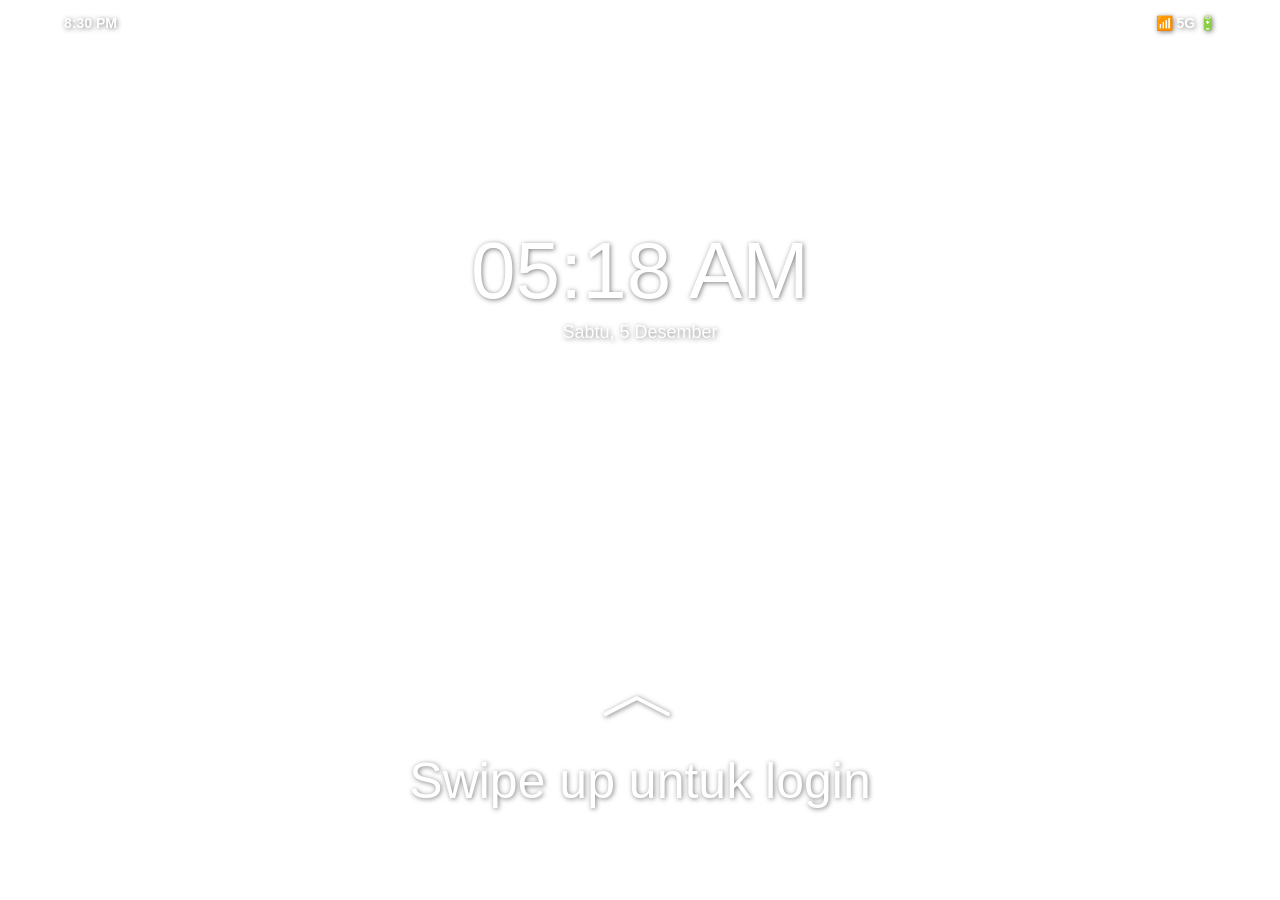
<file: index.html>
<!DOCTYPE html>
<html lang="id">
<head>
    <meta charset="UTF-8">
    <title>Windows XP Experience</title>
    <link rel="stylesheet" href="style.css">
</head>
<body>

    <div id="lockScreen" class="screen lock-screen">
        <div class="status-bar">
            <span>8:30 PM</span>
            <div class="status-icons">
                <span>📶 5G</span>
                <span>🔋</span>
            </div>
        </div>
    
        <div class="lock-main-content">
            <h1 id="lockTime">00.00</h1>
            <p id="lockDate" class="lock-date">Memuat Tanggal...</p>
            
        </div>
    
        <div class="swipe-area" id="touchArea">
            <span class="arrow-up">︿</span>
            <p>Swipe up untuk login</p>
        </div>
    </div>

    <div id="loginScreen" class="screen login-screen" style="display: none;">
        <div class="login-overlay">
            
            <div class="back-btn" onclick="backToLock()">❮</div>
    
            <div class="login-container">
                <div class="profile-section">
                    <div class="avatar-circle">
                        <img src="asset/gallery/4.jfif" alt="User">
                    </div>
                    <h2 class="username">USER PC</h2>
                </div>
    
                <div class="login-form">
                    <div class="input-box user-box">
                        <input type="text" value="Biass" readonly>
                    </div>
                    <div class="input-box pass-box">
                        <input type="password" id="passwordField" placeholder="Password">
                        <button class="submit-btn" onclick="goToDesktop()">➔</button>
                    </div>
                    <a href="#" class="sign-in-options">Sign-in options</a>
                </div>
            </div>
    
            <div class="login-footer">
                <div class="footer-icons">
                    <span title="Ease of Access">💻</span>
                    <span title="Restart">↻</span>
                    <span title="Power">⏻</span>
                </div>
            </div>
        </div>
    </div>
   

    <script src="script.js"></script>
</body>
</html>
</file>
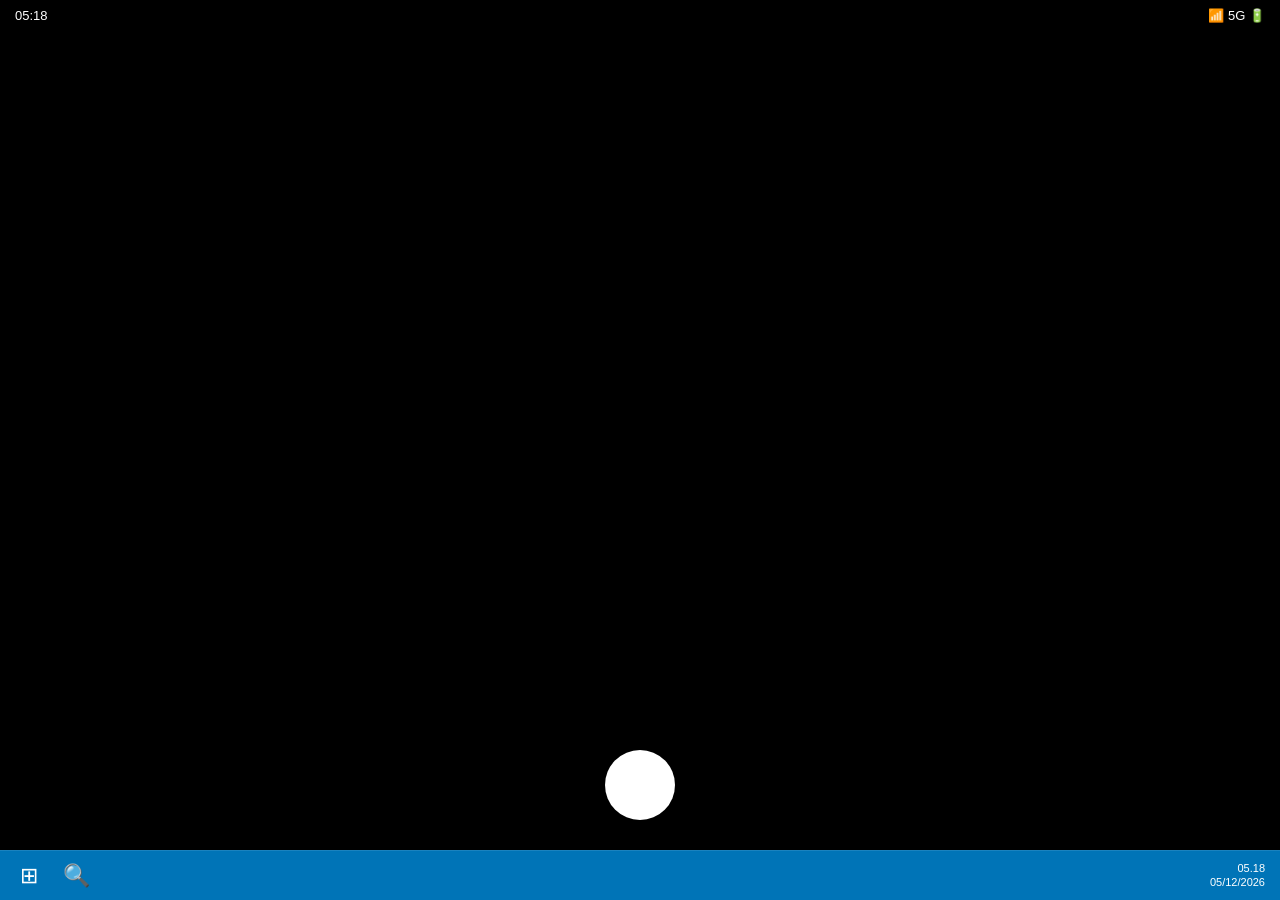
<file: camera.html>
<!DOCTYPE html>
<html lang="id">
<head>
    <meta charset="UTF-8">
    <meta name="viewport" content="width=device-width, initial-scale=1.0">
    <title>Camera - Windows OS</title>
    <style>
        /* SAMA PERSIS DENGAN INDEX KAMU */
        * { box-sizing: border-box; }

        body, html {
            margin: 0; padding: 0;
            height: 100%; width: 100%;
            overflow: hidden;
            font-family: 'Segoe UI', sans-serif;
            background: #000; /* Latar belakang hitam agar kamera stand out */
        }

        .desktop-screen {
            height: 100vh;
            display: flex;
            flex-direction: column;
            position: relative;
        }

        /* Status Bar Atas (Sesuai index) */
        .desktop-status-bar {
            display: flex;
            justify-content: space-between;
            color: white;
            font-size: 13px;
            padding: 8px 15px;
            font-weight: 500;
            z-index: 10;
            background: rgba(0,0,0,0.3);
        }

        /* CAMERA VIEWPORT */
        .camera-container {
            flex: 1;
            position: relative;
            display: flex;
            justify-content: center;
            align-items: center;
        }

        #videoFeed {
            width: 100%;
            height: 100%;
            object-fit: cover; /* Full Screen */
            transform: scaleX(-1); /* Mirror Mode */
        }

        /* SHUTTER BUTTON */
        .shutter-overlay {
            position: absolute;
            bottom: 80px; /* Di atas taskbar */
            left: 0; width: 100%;
            display: flex;
            justify-content: center;
            z-index: 20;
        }

        .shutter-btn {
            width: 70px;
            height: 70px;
            background: white;
            border: 5px solid rgba(255, 255, 255, 0.4);
            border-radius: 50%;
            cursor: pointer;
            box-shadow: 0 0 15px rgba(0,0,0,0.5);
            transition: transform 0.1s;
        }

        .shutter-btn:active {
            transform: scale(0.9);
            background: #ddd;
        }

        /* FLASH EFFECT */
        #flash {
            position: absolute;
            top: 0; left: 0; width: 100%; height: 100%;
            background: white;
            opacity: 0;
            z-index: 50;
            pointer-events: none;
        }

        @keyframes triggerFlash {
            0% { opacity: 1; }
            100% { opacity: 0; }
        }

        /* TASKBAR (SAMA PERSIS DENGAN INDEX KAMU) */
        .desktop-taskbar {
            position: absolute;
            bottom: 0; left: 0; width: 100%; height: 50px;
            background: rgba(0, 137, 216, 0.85); /* Warna biru khas kamu */
            backdrop-filter: blur(10px);
            display: flex;
            justify-content: space-between;
            align-items: center;
            padding: 0 15px;
            border-top: 1px solid rgba(255,255,255,0.1);
            z-index: 100;
        }

        .taskbar-left { display: flex; gap: 15px; }

        .win-btn, .search-btn {
            background: transparent;
            border: none;
            color: white;
            font-size: 22px;
            cursor: pointer;
            padding: 5px;
            display: flex;
            align-items: center;
        }

        .taskbar-right {
            color: white;
            text-align: right;
            font-size: 11px;
            line-height: 1.2;
        }

        #hiddenCanvas { display: none; }
    </style>
</head>
<body>

    <div class="desktop-screen">
        <div id="flash"></div>

        <div class="desktop-status-bar">
            <span id="top-time">00:00</span>
            <span>📶 5G 🔋</span>
        </div>

        <div class="camera-container">
            <video id="videoFeed" autoplay playsinline></video>
            
            <div class="shutter-overlay">
                <div class="shutter-btn" onclick="captureAndDownload()"></div>
            </div>
        </div>

        <div class="desktop-taskbar">
            <div class="taskbar-left">
                <button class="win-btn" onclick="window.location.href='index.html'">⊞</button>
                <button class="search-btn">🔍</button>
            </div>
            <div class="taskbar-right">
                <div id="taskbar-time">00.00</div>
                <div id="taskbar-date">00/00/0000</div>
            </div>
        </div>
    </div>

    <canvas id="hiddenCanvas"></canvas>

    <script>
        const video = document.getElementById('videoFeed');
        const canvas = document.getElementById('hiddenCanvas');
        const flash = document.getElementById('flash');

        // Nyalakan Kamera
        async function initCamera() {
            try {
                const stream = await navigator.mediaDevices.getUserMedia({ 
                    video: { facingMode: 'user', width: { ideal: 1280 }, height: { ideal: 720 } }, 
                    audio: false 
                });
                video.srcObject = stream;
            } catch (err) {
                alert("Akses kamera ditolak.");
            }
        }

        // Ambil Foto & Download Otomatis
        function captureAndDownload() {
            // Efek Flash
            flash.style.animation = 'none';
            void flash.offsetWidth; 
            flash.style.animation = 'triggerFlash 0.4s ease-out forwards';

            // Gambar ke Canvas
            canvas.width = video.videoWidth;
            canvas.height = video.videoHeight;
            const ctx = canvas.getContext('2d');
            
            // Mirroring
            ctx.translate(canvas.width, 0);
            ctx.scale(-1, 1);
            ctx.drawImage(video, 0, 0);

            // Download Otomatis
            const link = document.createElement('a');
            link.download = `IMG_WIN_${Date.now()}.jpg`;
            link.href = canvas.toDataURL('image/jpeg', 0.9);
            link.click();
        }

        // Fungsi Update Jam (Sesuai Logic Index Kamu)
        function updateClock() {
            const sekarang = new Date();
            const jam = String(sekarang.getHours()).padStart(2, '0');
            const menit = String(sekarang.getMinutes()).padStart(2, '0');
            const tgl = String(sekarang.getDate()).padStart(2, '0');
            const bln = String(sekarang.getMonth() + 1).padStart(2, '0');
            const thn = sekarang.getFullYear();

            // Atas
            document.getElementById('top-time').textContent = `${jam}:${menit}`;
            // Taskbar (Format 21.14)
            document.getElementById('taskbar-time').textContent = `${jam}.${menit}`;
            document.getElementById('taskbar-date').textContent = `${tgl}/${bln}/${thn}`;
        }

        setInterval(updateClock, 1000);
        updateClock();
        window.onload = initCamera;
    </script>
</body>
</html>
</file>
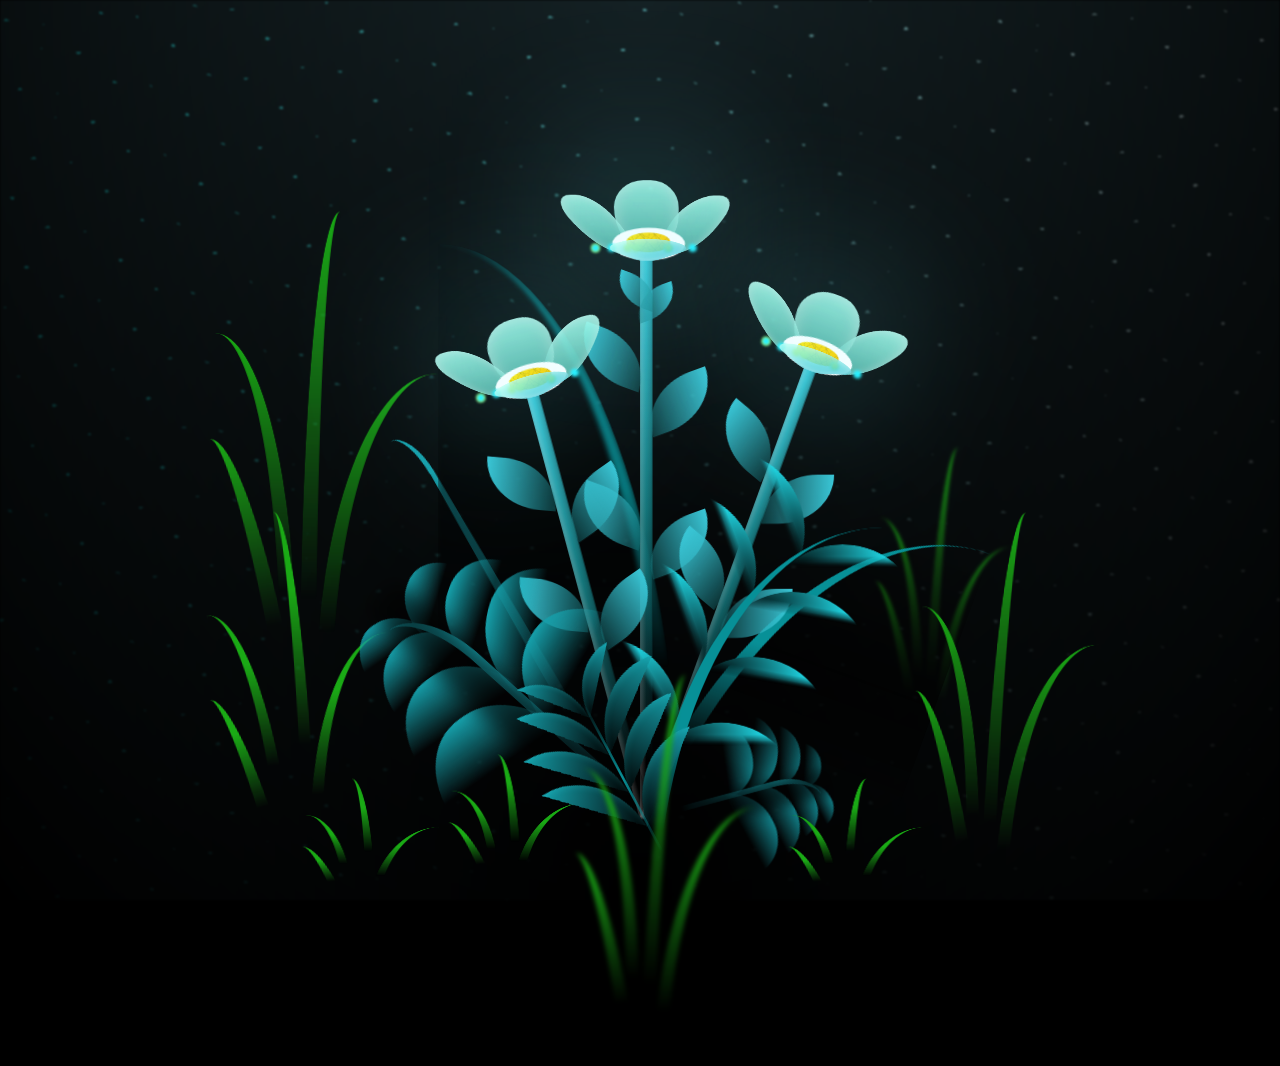
<file: FLOWER.html>
<!DOCTYPE html>
<html lang="en">
<head>
    <meta charset="UTF-8">
    <meta http-equiv="X-UA-Compatible" content="IE=edge">
    <meta name="viewport" content="width=device-width, initial-scale=1.0">
    <link rel="stylesheet" href="css/main.css">
    <link rel="icon" href="img/flowers.png" type="image/x-icon">
    <title>flowers</title>
</head>
<body class="container">
  <!-- Pembuat code: https://codepen.io/mdusmanansari/pen/BamepLe -->
    <div class="night"></div>
    <div class="flowers">
      <div class="flower flower--1">
        <div class="flower__leafs flower__leafs--1">
          <div class="flower__leaf flower__leaf--1"></div>
          <div class="flower__leaf flower__leaf--2"></div>
          <div class="flower__leaf flower__leaf--3"></div>
          <div class="flower__leaf flower__leaf--4"></div>
          <div class="flower__white-circle"></div>
  
          <div class="flower__light flower__light--1"></div>
          <div class="flower__light flower__light--2"></div>
          <div class="flower__light flower__light--3"></div>
          <div class="flower__light flower__light--4"></div>
          <div class="flower__light flower__light--5"></div>
          <div class="flower__light flower__light--6"></div>
          <div class="flower__light flower__light--7"></div>
          <div class="flower__light flower__light--8"></div>
  
        </div>
        <div class="flower__line">
          <div class="flower__line__leaf flower__line__leaf--1"></div>
          <div class="flower__line__leaf flower__line__leaf--2"></div>
          <div class="flower__line__leaf flower__line__leaf--3"></div>
          <div class="flower__line__leaf flower__line__leaf--4"></div>
          <div class="flower__line__leaf flower__line__leaf--5"></div>
          <div class="flower__line__leaf flower__line__leaf--6"></div>
        </div>
      </div>
  
      <div class="flower flower--2">
        <div class="flower__leafs flower__leafs--2">
          <div class="flower__leaf flower__leaf--1"></div>
          <div class="flower__leaf flower__leaf--2"></div>
          <div class="flower__leaf flower__leaf--3"></div>
          <div class="flower__leaf flower__leaf--4"></div>
          <div class="flower__white-circle"></div>
  
          <div class="flower__light flower__light--1"></div>
          <div class="flower__light flower__light--2"></div>
          <div class="flower__light flower__light--3"></div>
          <div class="flower__light flower__light--4"></div>
          <div class="flower__light flower__light--5"></div>
          <div class="flower__light flower__light--6"></div>
          <div class="flower__light flower__light--7"></div>
          <div class="flower__light flower__light--8"></div>
  
        </div>
        <div class="flower__line">
          <div class="flower__line__leaf flower__line__leaf--1"></div>
          <div class="flower__line__leaf flower__line__leaf--2"></div>
          <div class="flower__line__leaf flower__line__leaf--3"></div>
          <div class="flower__line__leaf flower__line__leaf--4"></div>
        </div>
      </div>
  
      <div class="flower flower--3">
        <div class="flower__leafs flower__leafs--3">
          <div class="flower__leaf flower__leaf--1"></div>
          <div class="flower__leaf flower__leaf--2"></div>
          <div class="flower__leaf flower__leaf--3"></div>
          <div class="flower__leaf flower__leaf--4"></div>
          <div class="flower__white-circle"></div>
  
          <div class="flower__light flower__light--1"></div>
          <div class="flower__light flower__light--2"></div>
          <div class="flower__light flower__light--3"></div>
          <div class="flower__light flower__light--4"></div>
          <div class="flower__light flower__light--5"></div>
          <div class="flower__light flower__light--6"></div>
          <div class="flower__light flower__light--7"></div>
          <div class="flower__light flower__light--8"></div>
  
        </div>
        <div class="flower__line">
          <div class="flower__line__leaf flower__line__leaf--1"></div>
          <div class="flower__line__leaf flower__line__leaf--2"></div>
          <div class="flower__line__leaf flower__line__leaf--3"></div>
          <div class="flower__line__leaf flower__line__leaf--4"></div>
        </div>
      </div>
  
      <div class="grow-ans" style="--d:1.2s">
        <div class="flower__g-long">
          <div class="flower__g-long__top"></div>
          <div class="flower__g-long__bottom"></div>
        </div>
      </div>
  
      <div class="growing-grass">
        <div class="flower__grass flower__grass--1">
          <div class="flower__grass--top"></div>
          <div class="flower__grass--bottom"></div>
          <div class="flower__grass__leaf flower__grass__leaf--1"></div>
          <div class="flower__grass__leaf flower__grass__leaf--2"></div>
          <div class="flower__grass__leaf flower__grass__leaf--3"></div>
          <div class="flower__grass__leaf flower__grass__leaf--4"></div>
          <div class="flower__grass__leaf flower__grass__leaf--5"></div>
          <div class="flower__grass__leaf flower__grass__leaf--6"></div>
          <div class="flower__grass__leaf flower__grass__leaf--7"></div>
          <div class="flower__grass__leaf flower__grass__leaf--8"></div>
          <div class="flower__grass__overlay"></div>
        </div>
      </div>
  
      <div class="growing-grass">
        <div class="flower__grass flower__grass--2">
          <div class="flower__grass--top"></div>
          <div class="flower__grass--bottom"></div>
          <div class="flower__grass__leaf flower__grass__leaf--1"></div>
          <div class="flower__grass__leaf flower__grass__leaf--2"></div>
          <div class="flower__grass__leaf flower__grass__leaf--3"></div>
          <div class="flower__grass__leaf flower__grass__leaf--4"></div>
          <div class="flower__grass__leaf flower__grass__leaf--5"></div>
          <div class="flower__grass__leaf flower__grass__leaf--6"></div>
          <div class="flower__grass__leaf flower__grass__leaf--7"></div>
          <div class="flower__grass__leaf flower__grass__leaf--8"></div>
          <div class="flower__grass__overlay"></div>
        </div>
      </div>
  
      <div class="grow-ans" style="--d:2.4s">
        <div class="flower__g-right flower__g-right--1">
          <div class="leaf"></div>
        </div>
      </div>
  
      <div class="grow-ans" style="--d:2.8s">
        <div class="flower__g-right flower__g-right--2">
          <div class="leaf"></div>
        </div>
      </div>
  
      <div class="grow-ans" style="--d:2.8s">
        <div class="flower__g-front">
          <div class="flower__g-front__leaf-wrapper flower__g-front__leaf-wrapper--1">
            <div class="flower__g-front__leaf"></div>
          </div>
          <div class="flower__g-front__leaf-wrapper flower__g-front__leaf-wrapper--2">
            <div class="flower__g-front__leaf"></div>
          </div>
          <div class="flower__g-front__leaf-wrapper flower__g-front__leaf-wrapper--3">
            <div class="flower__g-front__leaf"></div>
          </div>
          <div class="flower__g-front__leaf-wrapper flower__g-front__leaf-wrapper--4">
            <div class="flower__g-front__leaf"></div>
          </div>
          <div class="flower__g-front__leaf-wrapper flower__g-front__leaf-wrapper--5">
            <div class="flower__g-front__leaf"></div>
          </div>
          <div class="flower__g-front__leaf-wrapper flower__g-front__leaf-wrapper--6">
            <div class="flower__g-front__leaf"></div>
          </div>
          <div class="flower__g-front__leaf-wrapper flower__g-front__leaf-wrapper--7">
            <div class="flower__g-front__leaf"></div>
          </div>
          <div class="flower__g-front__leaf-wrapper flower__g-front__leaf-wrapper--8">
            <div class="flower__g-front__leaf"></div>
          </div>
          <div class="flower__g-front__line"></div>
        </div>
      </div>
  
      <div class="grow-ans" style="--d:3.2s">
        <div class="flower__g-fr">
          <div class="leaf"></div>
          <div class="flower__g-fr__leaf flower__g-fr__leaf--1"></div>
          <div class="flower__g-fr__leaf flower__g-fr__leaf--2"></div>
          <div class="flower__g-fr__leaf flower__g-fr__leaf--3"></div>
          <div class="flower__g-fr__leaf flower__g-fr__leaf--4"></div>
          <div class="flower__g-fr__leaf flower__g-fr__leaf--5"></div>
          <div class="flower__g-fr__leaf flower__g-fr__leaf--6"></div>
          <div class="flower__g-fr__leaf flower__g-fr__leaf--7"></div>
          <div class="flower__g-fr__leaf flower__g-fr__leaf--8"></div>
        </div>
      </div>
  
      <div class="long-g long-g--0">
        <div class="grow-ans" style="--d:3s">
          <div class="leaf leaf--0"></div>
        </div>
        <div class="grow-ans" style="--d:2.2s">
          <div class="leaf leaf--1"></div>
        </div>
        <div class="grow-ans" style="--d:3.4s">
          <div class="leaf leaf--2"></div>
        </div>
        <div class="grow-ans" style="--d:3.6s">
          <div class="leaf leaf--3"></div>
        </div>
      </div>
  
      <div class="long-g long-g--1">
        <div class="grow-ans" style="--d:3.6s">
          <div class="leaf leaf--0"></div>
        </div>
        <div class="grow-ans" style="--d:3.8s">
          <div class="leaf leaf--1"></div>
        </div>
        <div class="grow-ans" style="--d:4s">
          <div class="leaf leaf--2"></div>
        </div>
        <div class="grow-ans" style="--d:4.2s">
          <div class="leaf leaf--3"></div>
        </div>
      </div>
  
      <div class="long-g long-g--2">
        <div class="grow-ans" style="--d:4s">
          <div class="leaf leaf--0"></div>
        </div>
        <div class="grow-ans" style="--d:4.2s">
          <div class="leaf leaf--1"></div>
        </div>
        <div class="grow-ans" style="--d:4.4s">
          <div class="leaf leaf--2"></div>
        </div>
        <div class="grow-ans" style="--d:4.6s">
          <div class="leaf leaf--3"></div>
        </div>
      </div>
  
      <div class="long-g long-g--3">
        <div class="grow-ans" style="--d:4s">
          <div class="leaf leaf--0"></div>
        </div>
        <div class="grow-ans" style="--d:4.2s">
          <div class="leaf leaf--1"></div>
        </div>
        <div class="grow-ans" style="--d:3s">
          <div class="leaf leaf--2"></div>
        </div>
        <div class="grow-ans" style="--d:3.6s">
          <div class="leaf leaf--3"></div>
        </div>
      </div>
  
      <div class="long-g long-g--4">
        <div class="grow-ans" style="--d:4s">
          <div class="leaf leaf--0"></div>
        </div>
        <div class="grow-ans" style="--d:4.2s">
          <div class="leaf leaf--1"></div>
        </div>
        <div class="grow-ans" style="--d:3s">
          <div class="leaf leaf--2"></div>
        </div>
        <div class="grow-ans" style="--d:3.6s">
          <div class="leaf leaf--3"></div>
        </div>
      </div>
  
      <div class="long-g long-g--5">
        <div class="grow-ans" style="--d:4s">
          <div class="leaf leaf--0"></div>
        </div>
        <div class="grow-ans" style="--d:4.2s">
          <div class="leaf leaf--1"></div>
        </div>
        <div class="grow-ans" style="--d:3s">
          <div class="leaf leaf--2"></div>
        </div>
        <div class="grow-ans" style="--d:3.6s">
          <div class="leaf leaf--3"></div>
        </div>
      </div>
  
      <div class="long-g long-g--6">
        <div class="grow-ans" style="--d:4.2s">
          <div class="leaf leaf--0"></div>
        </div>
        <div class="grow-ans" style="--d:4.4s">
          <div class="leaf leaf--1"></div>
        </div>
        <div class="grow-ans" style="--d:4.6s">
          <div class="leaf leaf--2"></div>
        </div>
        <div class="grow-ans" style="--d:4.8s">
          <div class="leaf leaf--3"></div>
        </div>
      </div>
  
      <div class="long-g long-g--7">
        <div class="grow-ans" style="--d:3s">
          <div class="leaf leaf--0"></div>
        </div>
        <div class="grow-ans" style="--d:3.2s">
          <div class="leaf leaf--1"></div>
        </div>
        <div class="grow-ans" style="--d:3.5s">
          <div class="leaf leaf--2"></div>
        </div>
        <div class="grow-ans" style="--d:3.6s">
          <div class="leaf leaf--3"></div>
        </div>
      </div>
    </div>
    <script src="main.js"></script>
  </body>
</html>
</file>
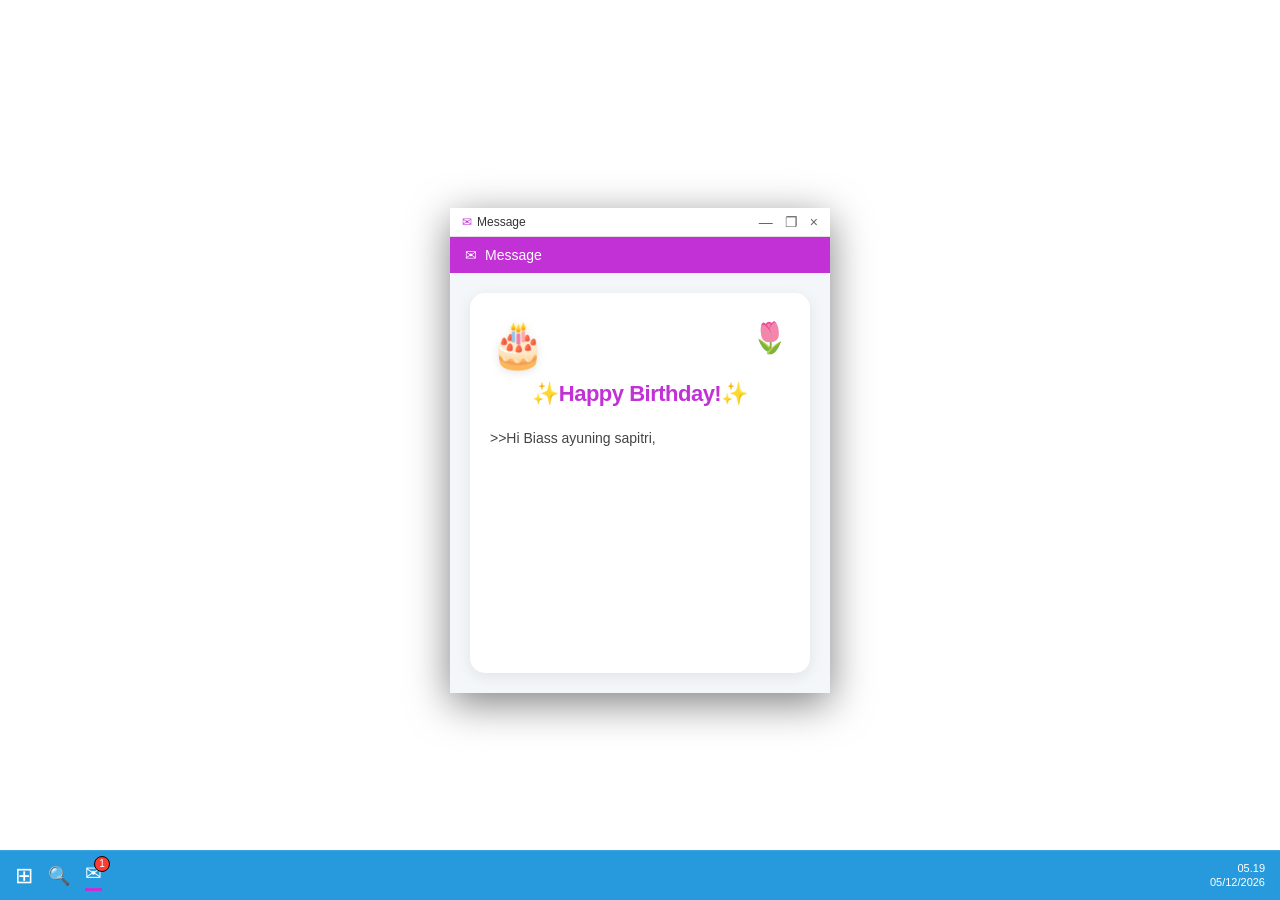
<file: message.html>
<!DOCTYPE html>
<html lang="id">
<head>
    <meta charset="UTF-8">
    <meta name="viewport" content="width=device-width, initial-scale=1.0">
    <title>Message for Biass</title>
    <style>
        * { box-sizing: border-box; -webkit-tap-highlight-color: transparent; }
        
        body, html {
            margin: 0; padding: 0; height: 100%; width: 100%;
            overflow: hidden; font-family: 'Segoe UI', Tahoma, sans-serif;
        }

        .desktop-screen {
            background: url('https://i.pinimg.com/1200x/37/f9/6e/37f96e5603307d23ac4a1013f478fbea.jpg') no-repeat center center;
            background-size: cover;
            height: 100vh; display: flex; justify-content: center; align-items: center;
            position: relative;
        }

        /* Jendela Program Windows */
        .window {
            width: 92%; max-width: 380px;
            background: #ffffff; border-radius: 8px 8px 0 0;
            box-shadow: 0 10px 40px rgba(0, 0, 0, 0.5);
            display: flex; flex-direction: column;
            animation: zoomIn 0.3s ease-out;
            z-index: 10;
        }

        @keyframes zoomIn { from { transform: scale(0.9); opacity: 0; } to { transform: scale(1); opacity: 1; } }

        /* Title Bar Putih */
        .title-bar {
            background: #ffffff; padding: 6px 12px;
            display: flex; justify-content: space-between; align-items: center;
            border-bottom: 1px solid #e0e0e0;
        }

        .title-left { font-size: 12px; color: #333; display: flex; align-items: center; gap: 5px; }
        .title-controls { display: flex; gap: 12px; font-size: 14px; color: #666; }
        .close-btn:hover { color: red; cursor: pointer; }

        /* Header Ungu (Ciri Khas Gambar #4) */
        .window-header {
            background: #c131d6; color: white; padding: 10px 15px;
            font-weight: 500; font-size: 14px; display: flex; align-items: center; gap: 8px;
        }

        /* Area Konten Pesan */
        .content-body {
            background: #f4f7f9; padding: 20px;
            height: 420px; overflow-y: auto;
            position: relative;
        }

        /* Kartu Putih (Floating Card) */
        .message-card {
            background: white; border-radius: 15px;
            padding: 25px 20px; box-shadow: 0 4px 15px rgba(0,0,0,0.08);
            position: relative; overflow: hidden;
            min-height: 100%;
        }

        /* Dekorasi Kue & Confetti (Gambar #4) */
        .decor-top { display: flex; justify-content: space-between; align-items: flex-start; margin-bottom: 10px; }
        .cake-img { font-size: 45px; filter: drop-shadow(0 2px 4px rgba(0,0,0,0.1)); }
        .emoji-right { font-size: 30px;  border-radius: 50%; padding: 2px; }

        /* Teks Judul Pelangi/Gradient */
        .birthday-title {
            text-align: center; font-size: 22px; font-weight: 800;
            margin: 10px 0 20px 0; color: #c131d6;
            letter-spacing: -0.5px;
        }

        .message-content {
            color: #444; line-height: 1.7; font-size: 14px;
            white-space: pre-line;
        }

        /* Taskbar Bawah (Gambar #4) */
        .desktop-taskbar {
            position: absolute; bottom: 0; width: 100%; height: 50px;
            background:  rgba(0, 137, 216, 0.85); backdrop-filter: blur(10px);
            display: flex; justify-content: space-between; align-items: center;
            padding: 0 15px; border-top: 1px solid rgba(255,255,255,0.1); color: white;
        }

        .taskbar-left { display: flex; align-items: center; gap: 15px; }
        .active-icon-container { position: relative; }
        .active-app-indicator {
            border-bottom: 3px solid #c131d6; padding-bottom: 3px; font-size: 20px;
        }
        .notif-badge {
            position: absolute; top: -5px; right: -8px;
            background: #ff3b30; color: white; font-size: 10px;
            width: 16px; height: 16px; border-radius: 50%;
            display: flex; justify-content: center; align-items: center;
            border: 1.5px solid black;
        }

        .taskbar-right { text-align: right; font-size: 11px; line-height: 1.2; }

         /* --- STYLES TOMBOL BULAT DRAGGABLE --- */
        .music-control-fab {
            position: fixed;
            bottom: 70px;
            right: 20px;
            background: rgba(0, 120, 215, 0.9);
            color: white;
            width: 50px;
            height: 50px;
            border-radius: 50%;
            display: flex;
            justify-content: center;
            align-items: center;
            cursor: grab;
            z-index: 2000;
            font-size: 22px;
            box-shadow: 0 4px 15px rgba(0,0,0,0.3);
            border: 2px solid white;
            touch-action: none; /* Cegah scroll saat geser di HP */
        }
        .music-control-fab:active { cursor: grabbing; }

        .music-popup {
            position: fixed;
            width: 150px;
            background: #c0c0c0;
            border: 2px solid;
            border-color: #ffffff #808080 #808080 #ffffff;
            padding: 3px;
            display: none;
            flex-direction: column;
            z-index: 1999;
            box-shadow: 2px 2px 10px rgba(0,0,0,0.5);
        }

        .popup-header {
            background: #000080; color: white; font-size: 10px;
            padding: 2px 6px; display: flex; justify-content: space-between;
        }

        .win98-btn {
            width: 100%; padding: 5px; font-size: 12px; background: #c0c0c0;
            border: 2px solid; border-color: #ffffff #808080 #808080 #ffffff; cursor: pointer;
    </style>
</head>
<body>

    <div class="desktop-screen">
        <div class="window">
            <div class="title-bar">
                <div class="title-left"><span style="color:#c131d6">✉</span> Message</div>
                <div class="title-controls">
                    <span>—</span> <span>❐</span> <span class="close-btn" onclick="location.href='desktop.html'">×</span>
                </div>
            </div>

            <div class="window-header"><span>✉</span> Message</div>

            <div class="content-body">
                <div class="message-card" onclick="skipTypewriter()">
                    <div class="decor-top">
                        <div class="cake-img">🎂</div>
                        <div class="emoji-right">🌷</div>
                    </div>

                    <div class="birthday-title">✨Happy Birthday!✨</div>

                    <div id="typewriter" class="message-content">>></div>
                </div>
            </div>
        </div>

        <div class="desktop-taskbar">
            <div class="taskbar-left">
                <span style="font-size: 22px;">⊞</span>
                <span style="font-size: 18px;">🔍</span>
                <div class="active-icon-container">
                    <div class="active-app-indicator">✉</div>
                    <div class="notif-badge">1</div>
                </div>
            </div>
            <div class="taskbar-right">
                <div id="time">21.15</div>
                <div id="date">15/06/2025</div>
            </div>
        </div>
    </div>

    <script>
        const msg = `Hi Biass ayuning sapitri,

Happy Birthday!

Selamat ulang tahun yaa 🤍 Semoga di hari spesial ini, semua doa baik dan harapan indah datang ke hidupmu. Aku harap kamu selalu dikelilingi kebahagiaan, kesehatan, dan orang-orang yang tulus sayang sama kamu.

Aku juga percaya, di usia yang baru ini banyak pintu baru yang akan terbuka buatmu entah itu kesempatan, pengalaman, atau hal-hal kecil yang bikin hidupmu semakin berwarna.

Terima kasih sudah jadi pribadi yang baik dan selalu bisa bikin sekitarmu merasa nyaman. Jujur, aku juga bersyukur bisa kenal sama kamu. 

Semoga kamu selalu ingat kalau kamu itu orang yang spesial, berharga, dan pantas buat semua hal-hal indah yang ada di dunia ini. Makin sukses, dan makin cantik!

Happy Birthday again, Biass! 🎂✨`;

        let i = 0;
        let isTyping = true;
        let timer;

        function startTyping() {
            const el = document.getElementById('typewriter');
            timer = setInterval(() => {
                if (i < msg.length) {
                    el.innerHTML += msg.charAt(i);
                    i++;
                    const body = document.querySelector('.content-body');
                    body.scrollTop = body.scrollHeight;
                } else {
                    clearInterval(timer);
                    isTyping = false;
                }
            }, 40);
        }

        function skipTypewriter() {
            if (isTyping) {
                clearInterval(timer);
                document.getElementById('typewriter').innerHTML = msg;
                isTyping = false;
                const body = document.querySelector('.content-body');
                body.scrollTop = body.scrollHeight;
            }
        }

        function updateClock() {
            const now = new Date();
            document.getElementById('time').textContent = now.getHours().toString().padStart(2,'0') + "." + now.getMinutes().toString().padStart(2,'0');
            document.getElementById('date').textContent = now.getDate().toString().padStart(2,'0') + "/" + (now.getMonth()+1).toString().padStart(2,'0') + "/" + now.getFullYear();
        }

        window.onload = () => {
            updateClock();
            setInterval(updateClock, 1000);
            startTyping();
        };

    </script>
</body>

</html>
</file>
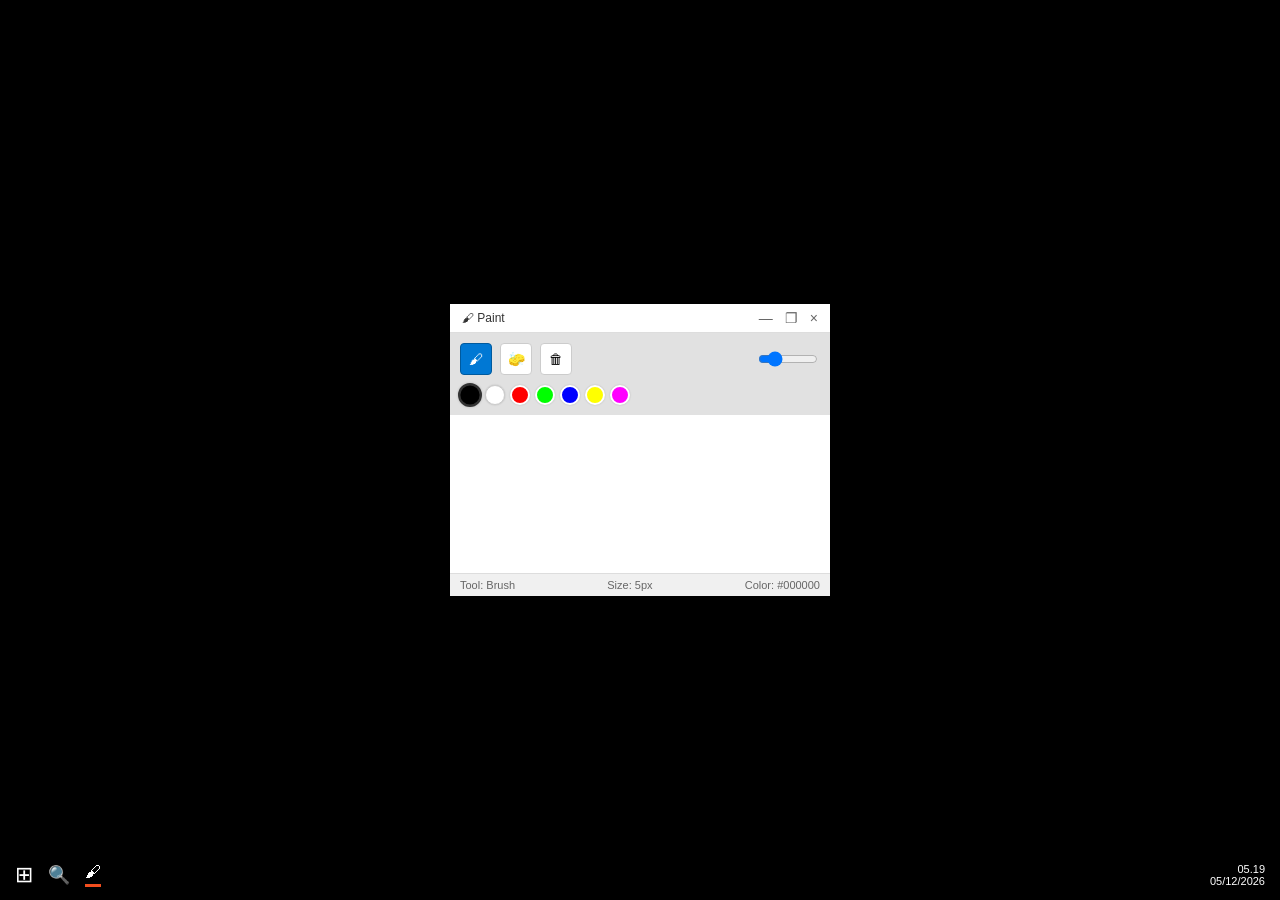
<file: paint.html>
<!DOCTYPE html>
<html lang="id">
<head>
    <meta charset="UTF-8">
    <meta name="viewport" content="width=device-width, initial-scale=1.0">
    <title>Paint - Birthday Art</title>
    <style>
        * { box-sizing: border-box; -webkit-tap-highlight-color: transparent; }
        
        body, html {
            margin: 0; padding: 0; height: 100%; width: 100%;
            overflow: hidden; font-family: 'Segoe UI', sans-serif;
            background: #000;
        }

        .desktop-screen {
            background: url('https://i.pinimg.com/1200x/37/f9/6e/37f96e5603307d23ac4a1013f478fbea.jpg') no-repeat center center;
            background-size: cover;
            height: 100vh; display: flex; justify-content: center; align-items: center;
            position: relative;
        }

        /* Window Style (Gambar #7) */
        .window {
            width: 92%; max-width: 380px;
            background: #f0f0f0; border-radius: 8px 8px 0 0;
            box-shadow: 0 10px 40px rgba(0, 0, 0, 0.6);
            display: flex; flex-direction: column;
            animation: zoomIn 0.3s ease-out;
            z-index: 10;
        }

        @keyframes zoomIn { from { transform: scale(0.9); opacity: 0; } to { transform: scale(1); opacity: 1; } }

        /* Title Bar */
        .title-bar {
            background: #ffffff; padding: 6px 12px;
            display: flex; justify-content: space-between; align-items: center;
            border-bottom: 1px solid #ddd;
        }
        .title-left { font-size: 12px; color: #333; display: flex; align-items: center; gap: 5px; }
        .title-controls { display: flex; gap: 12px; font-size: 14px; color: #666; }
        .close-btn:hover { color: red; cursor: pointer; }

        /* Toolbar (Sesuai Gambar #7) */
        .toolbar {
            padding: 10px; background: #e1e1e1;
            display: flex; flex-direction: column; gap: 10px;
        }

        .tools-row { display: flex; gap: 8px; align-items: center; }
        
        .tool-btn {
            width: 32px; height: 32px; background: white; border: 1px solid #ccc;
            border-radius: 4px; display: flex; justify-content: center; align-items: center;
            cursor: pointer; font-size: 14px;
        }
        .tool-btn.active { background: #0078d4; color: white; border-color: #005a9e; }

        .colors-grid { display: flex; flex-wrap: wrap; gap: 5px; }
        .color-circle {
            width: 20px; height: 20px; border-radius: 50%; border: 2px solid white;
            cursor: pointer; box-shadow: 0 0 2px rgba(0,0,0,0.2);
        }
        .color-circle.active { transform: scale(1.2); border-color: #333; }

        /* Canvas Area */
        .canvas-container {
            background: white; flex: 1; position: relative;
            height: 350px; cursor: crosshair;
        }
        canvas { width: 100%; height: 100%; touch-action: none; }

        /* Bottom Status Bar */
        .status-bar {
            background: #f0f0f0; padding: 5px 10px;
            font-size: 11px; color: #666; display: flex; justify-content: space-between;
            border-top: 1px solid #ddd;
        }

        /* Taskbar Bawah */
        .desktop-taskbar {
            position: absolute; bottom: 0; width: 100%; height: 50px;
            background: rgba(0, 0, 0, 0.85); backdrop-filter: blur(10px);
            display: flex; justify-content: space-between; align-items: center;
            padding: 0 15px; color: white;
        }
        .active-app-indicator { border-bottom: 3px solid #f24e1e; padding-bottom: 3px; }
    </style>
</head>
<body>

    <div class="desktop-screen">
        <div class="window">
            <div class="title-bar">
                <div class="title-left">🖌 Paint</div>
                <div class="title-controls">
                    <span>—</span> <span>❐</span> <span class="close-btn" onclick="location.href='desktop.html'">×</span>
                </div>
            </div>

            <div class="toolbar">
                <div class="tools-row">
                    <div class="tool-btn active" id="brush-tool" title="Brush">🖌</div>
                    <div class="tool-btn" id="eraser-tool" title="Eraser">🧽</div>
                    <div class="tool-btn" onclick="clearCanvas()" title="Clear">🗑</div>
                    <div style="margin-left: auto; display: flex; gap: 5px;">
                        <input type="range" id="size-slider" min="1" max="20" value="5" style="width: 60px;">
                    </div>
                </div>

                <div class="colors-grid">
                    <div class="color-circle active" style="background: #000000;" data-color="#000000"></div>
                    <div class="color-circle" style="background: #ffffff; border: 1px solid #ccc;" data-color="#ffffff"></div>
                    <div class="color-circle" style="background: #ff0000;" data-color="#ff0000"></div>
                    <div class="color-circle" style="background: #00ff00;" data-color="#00ff00"></div>
                    <div class="color-circle" style="background: #0000ff;" data-color="#0000ff"></div>
                    <div class="color-circle" style="background: #ffff00;" data-color="#ffff00"></div>
                    <div class="color-circle" style="background: #ff00ff;" data-color="#ff00ff"></div>
                </div>
            </div>

            <div class="canvas-container">
                <canvas id="paint-canvas"></canvas>
            </div>

            <div class="status-bar">
                <span id="tool-name">Tool: Brush</span>
                <span id="size-label">Size: 5px</span>
                <span id="color-label">Color: #000000</span>
            </div>
        </div>

        <div class="desktop-taskbar">
            <div class="taskbar-left" style="display:flex; align-items:center; gap:15px;">
                <span style="font-size: 22px;">⊞</span>
                <span style="font-size: 18px;">🔍</span>
                <div class="active-app-indicator">🖌</div>
            </div>
            <div class="taskbar-right" style="font-size: 11px; text-align: right;">
                <div id="time">00.00</div>
                <div id="date">00/00/0000</div>
            </div>
        </div>
    </div>

    <script>
        const canvas = document.getElementById('paint-canvas');
        const ctx = canvas.getContext('2d');
        let painting = false;
        let brushColor = '#000000';
        let brushSize = 5;
        let isEraser = false;

        // Resize canvas to fit container
        function resizeCanvas() {
            const container = canvas.parentElement;
            canvas.width = container.clientWidth;
            canvas.height = container.clientHeight;
            ctx.lineCap = 'round';
            ctx.lineJoin = 'round';
        }

        window.addEventListener('load', resizeCanvas);
        window.addEventListener('resize', resizeCanvas);

        function startPosition(e) {
            painting = true;
            draw(e);
        }

        function finishedPosition() {
            painting = false;
            ctx.beginPath();
        }

        function draw(e) {
            if (!painting) return;

            // Handle touch or mouse
            const rect = canvas.getBoundingClientRect();
            const x = (e.clientX || e.touches[0].clientX) - rect.left;
            const y = (e.clientY || e.touches[0].clientY) - rect.top;

            ctx.lineWidth = brushSize;
            ctx.strokeStyle = isEraser ? '#ffffff' : brushColor;

            ctx.lineTo(x, y);
            ctx.stroke();
            ctx.beginPath();
            ctx.moveTo(x, y);
        }

        // Event Listeners
        canvas.addEventListener('mousedown', startPosition);
        canvas.addEventListener('mouseup', finishedPosition);
        canvas.addEventListener('mousemove', draw);
        canvas.addEventListener('touchstart', startPosition);
        canvas.addEventListener('touchend', finishedPosition);
        canvas.addEventListener('touchmove', draw);

        // Tool Logic
        document.querySelectorAll('.color-circle').forEach(circle => {
            circle.addEventListener('click', () => {
                document.querySelector('.color-circle.active').classList.remove('active');
                circle.classList.add('active');
                brushColor = circle.getAttribute('data-color');
                isEraser = false;
                updateStatus();
            });
        });

        document.getElementById('brush-tool').addEventListener('click', () => {
            isEraser = false;
            document.getElementById('brush-tool').classList.add('active');
            document.getElementById('eraser-tool').classList.remove('active');
            updateStatus();
        });

        document.getElementById('eraser-tool').addEventListener('click', () => {
            isEraser = true;
            document.getElementById('eraser-tool').classList.add('active');
            document.getElementById('brush-tool').classList.remove('active');
            updateStatus();
        });

        document.getElementById('size-slider').addEventListener('input', (e) => {
            brushSize = e.target.value;
            updateStatus();
        });

        function clearCanvas() {
            ctx.clearRect(0, 0, canvas.width, canvas.height);
        }

        function updateStatus() {
            document.getElementById('tool-name').textContent = `Tool: ${isEraser ? 'Eraser' : 'Brush'}`;
            document.getElementById('size-label').textContent = `Size: ${brushSize}px`;
            document.getElementById('color-label').textContent = `Color: ${isEraser ? '#FFFFFF' : brushColor.toUpperCase()}`;
        }

        // Clock logic
        function updateClock() {
            const now = new Date();
            document.getElementById('time').textContent = now.getHours().toString().padStart(2,'0') + "." + now.getMinutes().toString().padStart(2,'0');
            document.getElementById('date').textContent = now.getDate().toString().padStart(2,'0') + "/" + (now.getMonth()+1).toString().padStart(2,'0') + "/" + now.getFullYear();
        }
        setInterval(updateClock, 1000);
        updateClock();
    </script>
</body>
</html>
</file>
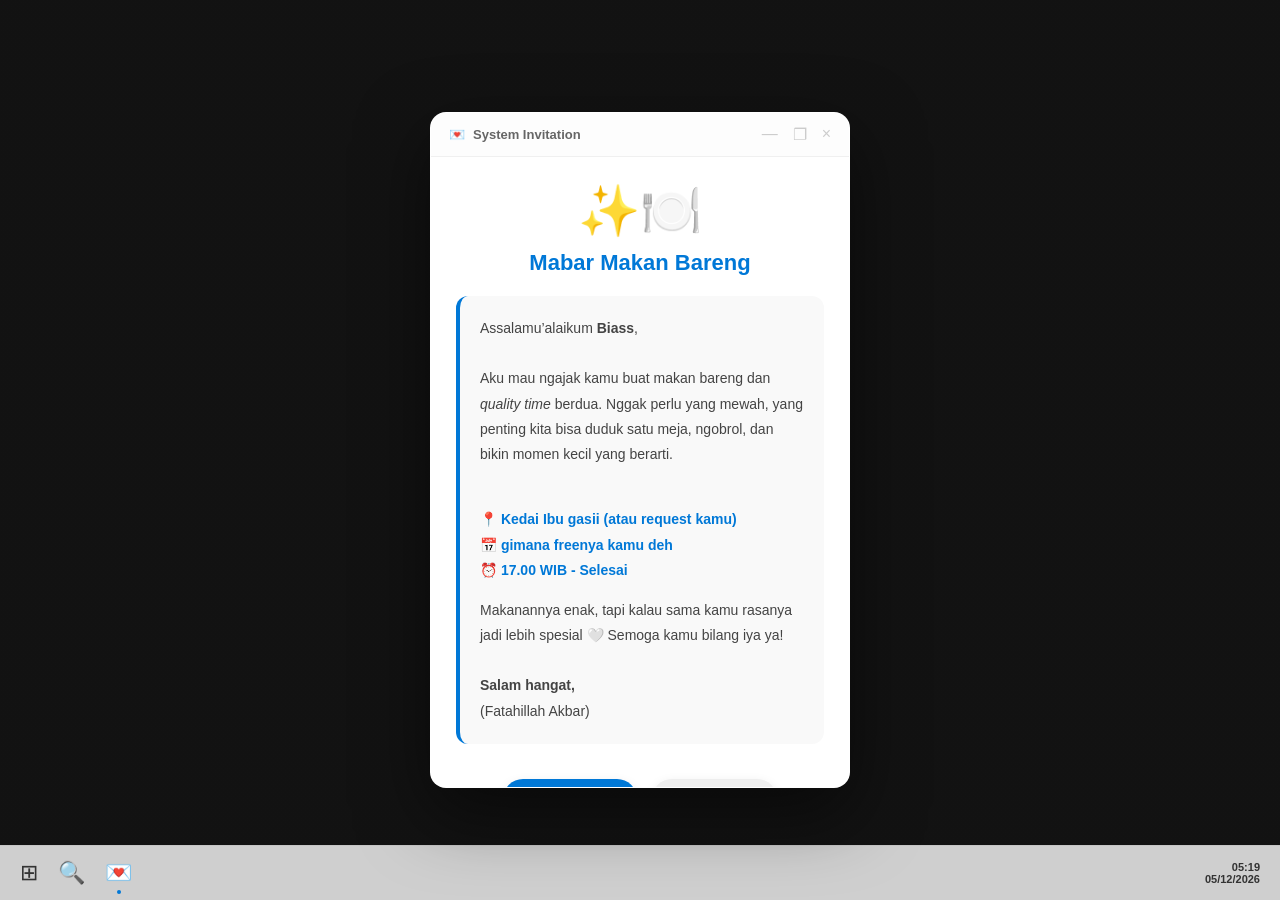
<file: undangan.html>
<!DOCTYPE html>
<html lang="id">
<head>
    <meta charset="UTF-8">
    <meta name="viewport" content="width=device-width, initial-scale=1.0">
    <title>Special Invitation | Fatahillah Akbar</title>
    <style>
        /* Modern Reset */
        * { box-sizing: border-box; -webkit-tap-highlight-color: transparent; }
        
        body, html {
            margin: 0; padding: 0; height: 100%; width: 100%;
            overflow: hidden; font-family: 'Segoe UI', Roboto, sans-serif;
            background-color: #1a1a1a;
        }

        .desktop-screen {
            background: linear-gradient(rgba(0,0,0,0.3), rgba(0,0,0,0.3)), 
                        url('https://i.pinimg.com/1200x/37/f9/6e/37f96e5603307d23ac4a1013f478fbea.jpg') no-repeat center center;
            background-size: cover;
            height: 100vh; display: flex; justify-content: center; align-items: center;
            position: relative;
        }

        /* Jendela Program */
        .window {
            width: 90%; max-width: 420px;
            background: #ffffff; border-radius: 16px;
            box-shadow: 0 25px 70px rgba(0, 0, 0, 0.5);
            display: flex; flex-direction: column;
            animation: windowPop 0.5s cubic-bezier(0.175, 0.885, 0.32, 1.275);
            z-index: 10; border: 1px solid rgba(255,255,255,0.2);
            overflow: hidden;
        }

        @keyframes windowPop { from { transform: scale(0.9); opacity: 0; } to { transform: scale(1); opacity: 1; } }

        .title-bar {
            background: #fdfdfd; padding: 12px 18px;
            display: flex; justify-content: space-between; align-items: center;
            border-bottom: 1px solid #f0f0f0;
        }

        .title-left { font-size: 13px; color: #666; display: flex; align-items: center; gap: 8px; font-weight: 600; }
        .title-controls { display: flex; gap: 15px; font-size: 16px; color: #ccc; }

        .content-body {
            background: #ffffff; padding: 25px;
            max-height: 70vh; overflow-y: auto;
        }

        /* Tampilan Teks Undangan yang Rapi */
        .message-card { text-align: left; }
        
        .invitation-icon { 
            font-size: 50px; text-align: center; margin-bottom: 10px;
            animation: float 3s ease-in-out infinite;
        }
        @keyframes float { 0%, 100% { transform: translateY(0); } 50% { transform: translateY(-10px); } }

        .invitation-title {
            font-size: 22px; font-weight: 800; text-align: center;
            margin-bottom: 20px; color: #0078d7;
        }

        .invitation-text {
            color: #444; line-height: 1.8; font-size: 14px;
            background: #f9f9f9; padding: 20px; border-radius: 12px;
            border-left: 4px solid #0078d7; margin-bottom: 25px;
        }

        .info-box { margin: 15px 0; font-weight: 600; color: #0078d7; }

        /* Button Group Area */
        .btn-group {
            display: flex; justify-content: center; gap: 15px;
            width: 100%; min-height: 60px; position: relative;
            align-items: center;
        }

        .btn {
            padding: 12px 25px; border-radius: 50px; border: none;
            font-weight: 700; cursor: pointer; font-size: 14px;
            transition: all 0.2s cubic-bezier(0.175, 0.885, 0.32, 1.275);
            box-shadow: 0 4px 12px rgba(0,0,0,0.1);
        }

        .btn-yes { background: #0078d7; color: white; z-index: 5; }
        .btn-no { background: #eee; color: #888; white-space: nowrap; }

        /* Success Overlay Rapi */
        #success-overlay {
            display: none; position: fixed; top: 0; left: 0; width: 100%; height: 100%;
            background: rgba(255,255,255,0.98); z-index: 100;
            flex-direction: column; justify-content: center; align-items: center;
            text-align: center; animation: fadeIn 0.5s ease;
        }

        .success-card {
            background: white; padding: 40px; border-radius: 24px;
            box-shadow: 0 15px 50px rgba(0,0,0,0.1);
            max-width: 320px;
        }

        /* Taskbar */
        .desktop-taskbar {
            position: absolute; bottom: 0; width: 100%; height: 55px;
            background: rgba(255, 255, 255, 0.8); backdrop-filter: blur(15px);
            display: flex; justify-content: space-between; align-items: center;
            padding: 0 20px; border-top: 1px solid rgba(0,0,0,0.05);
        }

        .taskbar-left { display: flex; align-items: center; gap: 20px; }
        .taskbar-icon { font-size: 22px; cursor: pointer; color: #333; }
        .active-app { color: #0078d7; position: relative; }
        .active-app::after {
            content: ''; position: absolute; bottom: -8px; left: 50%;
            transform: translateX(-50%); width: 4px; height: 4px;
            background: #0078d7; border-radius: 50%;
        }
        .taskbar-right { text-align: right; font-size: 11px; font-weight: 600; color: #333; }

        @keyframes fadeIn { from { opacity: 0; } to { opacity: 1; } }

         /* --- STYLES TOMBOL BULAT DRAGGABLE --- */
        .music-control-fab {
            position: fixed;
            bottom: 70px;
            right: 20px;
            background: rgba(0, 120, 215, 0.9);
            color: white;
            width: 50px;
            height: 50px;
            border-radius: 50%;
            display: flex;
            justify-content: center;
            align-items: center;
            cursor: grab;
            z-index: 2000;
            font-size: 22px;
            box-shadow: 0 4px 15px rgba(0,0,0,0.3);
            border: 2px solid white;
            touch-action: none; /* Cegah scroll saat geser di HP */
        }
        .music-control-fab:active { cursor: grabbing; }

        .music-popup {
            position: fixed;
            width: 150px;
            background: #c0c0c0;
            border: 2px solid;
            border-color: #ffffff #808080 #808080 #ffffff;
            padding: 3px;
            display: none;
            flex-direction: column;
            z-index: 1999;
            box-shadow: 2px 2px 10px rgba(0,0,0,0.5);
        }

        .popup-header {
            background: #000080; color: white; font-size: 10px;
            padding: 2px 6px; display: flex; justify-content: space-between;
        }

        .win98-btn {
            width: 100%; padding: 5px; font-size: 12px; background: #c0c0c0;
            border: 2px solid; border-color: #ffffff #808080 #808080 #ffffff; cursor: pointer;
    </style>
</head>
<body>

    <div class="desktop-screen">

        <div class="window">
            <div class="title-bar">
                <div class="title-left"><span>💌</span> System Invitation</div>
                <div class="title-controls"><span>—</span> <span>❐</span> <span onclick="location.href='desktop.html'">×</span></div>
            </div>

            <div class="content-body">
                <div class="message-card">
                    <div class="invitation-icon">✨🍽️</div>
                    <div class="invitation-title">Mabar Makan Bareng</div>
                    
                    <div class="invitation-text">
                        Assalamu’alaikum <b>Biass</b>, <br><br>
                        Aku mau ngajak kamu buat makan bareng dan <i>quality time</i> berdua. Nggak perlu yang mewah, yang penting kita bisa duduk satu meja, ngobrol, dan bikin momen kecil yang berarti. <br><br>
                        
                        <div class="info-box">
                            📍 Kedai Ibu gasii (atau request kamu)<br>
                            📅 gimana freenya kamu deh<br>
                            ⏰ 17.00 WIB - Selesai
                        </div>

                        Makanannya enak, tapi kalau sama kamu rasanya jadi lebih spesial 🤍 Semoga kamu bilang iya ya!
                        <br><br>
                        <b>Salam hangat,</b><br>
                        (Fatahillah Akbar)
                    </div>

                    <div class="btn-group">
                        <button class="btn btn-yes" id="btnYes" onclick="accepted()">Mau Banget!</button>
                        <button class="btn btn-no" id="btnNo">Nggak Mau</button>
                    </div>
                </div>
            </div>
        </div>

        <div class="desktop-taskbar">
            <div class="taskbar-left">
                <span class="taskbar-icon" onclick="location.href='Undangan.html'">⊞</span>
                <span class="taskbar-icon">🔍</span>
                <span class="taskbar-icon active-app">💌</span>
            </div>
            <div class="taskbar-right">
                <div id="time">00:00</div>
                <div id="date">00/00/0000</div>
            </div>
        </div>
    </div>

    <div id="success-overlay">
        <div class="success-card">
            <div style="font-size: 60px; margin-bottom: 20px;">🥳🤪</div>
            <h1 style="color: #0078d7; font-size: 26px; margin: 0 0 10px 0;">I Knew It!</h1>
            <p style="color: #666; font-size: 15px; line-height: 1.5; margin-bottom: 25px;">
                Yeay! Pilihan yang tepat. <br>Nanti kabari aku lewat chat ya, ditunggu biass
            </p>
            <button class="btn btn-yes" style="width: 100%; max-width: none;" onclick="location.href='desktop.html'">Kembali ke Desktop</button>
        </div>
    </div>

    <script>
        const btnNo = document.getElementById('btnNo');
        const btnYes = document.getElementById('btnYes');
        let yesSize = 1; // Skala awal tombol terima

        function moveButton() {
            // 1. Tombol Tolak menghindar
            const padding = 50;
            const maxX = window.innerWidth - btnNo.clientWidth - padding;
            const maxY = window.innerHeight - btnNo.clientHeight - padding;
            const randomX = Math.max(padding, Math.floor(Math.random() * maxX));
            const randomY = Math.max(padding, Math.floor(Math.random() * maxY));
            
            btnNo.style.position = 'fixed';
            btnNo.style.left = randomX + 'px';
            btnNo.style.top = randomY + 'px';
            btnNo.style.zIndex = '999';

            // 2. Tombol Terima membesar
            yesSize += 0.3; // Tambah ukuran 30% setiap kali tolak didekati
            btnYes.style.transform = `scale(${yesSize})`;
            
            // Efek tambahan: makin besar makin "bercahaya"
            btnYes.style.boxShadow = `0 ${4 * yesSize}px ${12 * yesSize}px rgba(0,120,215,0.3)`;
        }

        btnNo.addEventListener('mouseover', moveButton);
        btnNo.addEventListener('touchstart', (e) => {
            e.preventDefault();
            moveButton();
        });

        function accepted() {
            document.getElementById('success-overlay').style.display = 'flex';
        }

        function updateClock() {
            const now = new Date();
            document.getElementById('time').textContent = now.getHours().toString().padStart(2,'0') + ":" + now.getMinutes().toString().padStart(2,'0');
            document.getElementById('date').textContent = now.getDate().toString().padStart(2,'0') + "/" + (now.getMonth()+1).toString().padStart(2,'0') + "/" + now.getFullYear();
        }
        setInterval(updateClock, 1000);
        updateClock();

    </script>
</body>

</html>
</file>
<file: style.css>
/* Reset Dasar */
body, html { margin: 0; padding: 0; height: 100%; font-family: 'Tahoma', sans-serif; overflow: hidden; }
.screen { width: 100%; height: 100vh; position: absolute; top: 0; left: 0; transition: 0.5s; }

/* LOCK SCREEN */
/* Container Utama Layar */
.lock-screen {
    background: url('https://i.pinimg.com/1200x/37/f9/6e/37f96e5603307d23ac4a1013f478fbea.jpg') no-repeat center center;
    background-size: cover;
    display: flex;
    flex-direction: column;
    justify-content: space-between; /* Membagi atas, tengah, dan bawah */
    align-items: center;
    color: white;
    text-shadow: 1px 1px 5px rgba(0,0,0,0.5);
    z-index: 10;
}

/* Baris Status Atas */
.status-bar {
    width: 90%;
    display: flex;
    justify-content: space-between;
    padding: 15px 0;
    font-size: 14px;
    font-weight: bold;
}

/* Konten Jam Tengah */
.lock-main-content {
    text-align: center;
    margin-top: -100px; /* Menarik jam agak ke atas */
}

.lock-main-content h1 {
    font-size: 80px;
    margin: 0;
    font-weight: 300;
}

.lock-date {
    font-size: 18px;
    margin-top: 5px;
}

/* Bagian Bawah (Swipe) */
.swipe-area {
    margin-bottom: 40px;
    text-align: center;
    cursor: pointer;
    animation: bounce 2s infinite; /* Efek membal halus */
}

.arrow-up {
    font-size: 80px;
    display: block;
}

.swipe-area p {
    font-size: 50px;
    margin-top: 5px;
}

/* Animasi sederhana untuk teks swipe */
@keyframes bounce {
    0%, 20%, 50%, 80%, 100% {transform: translateY(0);}
    40% {transform: translateY(-10px);}
    60% {transform: translateY(-5px);}
}

/* LOGIN SCREEN */
/* Layout Utama Login */
.login-screen {
    background: url('https://i.pinimg.com/1200x/37/f9/6e/37f96e5603307d23ac4a1013f478fbea.jpg') no-repeat center center;
    background-size: cover;
    display: flex;
    justify-content: center;
    align-items: center;
}

.login-overlay {
    width: 100%;
    height: 100%;
    background: rgba(0, 0, 0, 0.3); /* Gelap transparan */
    backdrop-filter: blur(10px); /* Efek Blur di gambar #2 */
    display: flex;
    flex-direction: column;
    justify-content: center;
    align-items: center;
    position: relative;
}

/* Tombol Kembali */
.back-btn {
    position: absolute;
    top: 40px;
    left: 30px;
    font-size: 24px;
    color: white;
    cursor: pointer;
}

/* Profil */
/* Container Avatar */
.avatar-circle {
    width: 120px;          /* Tentukan lebar tetap */
    height: 120px;         /* Tentukan tinggi tetap yang sama dengan lebar */
    border-radius: 50%;    /* Ini yang membuat bentuk jadi bulat sempurna */
    overflow: hidden;      /* Memastikan gambar yang keluar jalur dipotong */
    border: 3px solid white; /* Opsional: memberi bingkai putih agar lebih manis */
    margin: 0 auto 15px;   /* Meratakan ke tengah dan memberi jarak bawah */
    display: flex;
    justify-content: center;
    align-items: center;
    background-color: #ccc; /* Warna dasar jika gambar gagal dimuat */
}

/* Gambar di dalam Avatar */
.avatar-circle img {
    width: 100%;
    height: 100%;
    object-fit: cover;     /* Sangat Penting! Agar gambar tidak gepeng/lonjong */
    display: block;
}
.username { color: white; font-weight: 300; margin-bottom: 25px; text-align: center; }

/* Input Fields */
.input-box {
    width: 260px;
    margin-bottom: 10px;
    position: relative;
}

.user-box input {
    width: 100%;
    padding: 10px;
    background: white;
    border: none;
    outline: none;
    font-size: 14px;
}

.pass-box {
    display: flex;
    background: rgba(0, 0, 0, 0.6);
    border: 1px solid rgba(255,255,255,0.5);
}

.pass-box input {
    flex: 1;
    background: transparent;
    border: none;
    color: white;
    padding: 10px;
    outline: none;
}

.submit-btn {
    background: transparent;
    border: none;
    color: white;
    padding: 0 15px;
    cursor: pointer;
    font-size: 18px;
}

.sign-in-options {
    display: block;
    text-align: center;
    color: #ccc;
    text-decoration: none;
    font-size: 12px;
    margin-top: 20px;
}

/* Footer Icons */
.login-footer {
    position: absolute;
    bottom: 30px;
    right: 30px;
}

.footer-icons {
    display: flex;
    gap: 20px;
    color: white;
    font-size: 20px;
    opacity: 0.8;
}
/* Definisi Gerakan Getar */
@keyframes shake {
    0% { transform: translateX(0); }
    25% { transform: translateX(-10px); }
    50% { transform: translateX(10px); }
    75% { transform: translateX(-10px); }
    100% { transform: translateX(0); }
}

/* Class yang akan dipicu oleh JS */
.shake-animation {
    animation: shake 0.3s ease-in-out;
    border: 1px solid #ff4d4d !important; /* Opsional: Ubah border jadi merah saat salah */
}

/* DESKTOP SCREEN */
</file>
<file: css/main.css>
*,
*::after,
*::before {
  padding: 0;
  margin: 0;
  box-sizing: border-box;
}

:root {
  --dark-color: #000;
}

body {
  display: flex;
  align-items: flex-end;
  justify-content: center;
  min-height: 100vh;
  background-color: var(--dark-color);
  overflow: hidden;
  perspective: 1000px;
}

.night {
  position: fixed;
  left: 50%;
  top: 0;
  transform: translateX(-50%);
  width: 100%;
  height: 100%;
  filter: blur(0.1vmin);
  background-image: radial-gradient(ellipse at top, transparent 0%, var(--dark-color)), radial-gradient(ellipse at bottom, var(--dark-color), rgba(145, 233, 255, 0.2)), repeating-linear-gradient(220deg, rgb(0, 0, 0) 0px, rgb(0, 0, 0) 19px, transparent 19px, transparent 22px), repeating-linear-gradient(189deg, rgb(0, 0, 0) 0px, rgb(0, 0, 0) 19px, transparent 19px, transparent 22px), repeating-linear-gradient(148deg, rgb(0, 0, 0) 0px, rgb(0, 0, 0) 19px, transparent 19px, transparent 22px), linear-gradient(90deg, rgb(0, 255, 250), rgb(240, 240, 240));
}

.flowers {
  position: relative;
  transform: scale(0.9);
}

.flower {
  position: absolute;
  bottom: 10vmin;
  transform-origin: bottom center;
  z-index: 10;
  --fl-speed: 0.8s;
}
.flower--1 {
  -webkit-animation: moving-flower-1 4s linear infinite;
          animation: moving-flower-1 4s linear infinite;
}
.flower--1 .flower__line {
  height: 70vmin;
  -webkit-animation-delay: 0.3s;
          animation-delay: 0.3s;
}
.flower--1 .flower__line__leaf--1 {
  -webkit-animation: blooming-leaf-right var(--fl-speed) 1.6s backwards;
          animation: blooming-leaf-right var(--fl-speed) 1.6s backwards;
}
.flower--1 .flower__line__leaf--2 {
  -webkit-animation: blooming-leaf-right var(--fl-speed) 1.4s backwards;
          animation: blooming-leaf-right var(--fl-speed) 1.4s backwards;
}
.flower--1 .flower__line__leaf--3 {
  -webkit-animation: blooming-leaf-left var(--fl-speed) 1.2s backwards;
          animation: blooming-leaf-left var(--fl-speed) 1.2s backwards;
}
.flower--1 .flower__line__leaf--4 {
  -webkit-animation: blooming-leaf-left var(--fl-speed) 1s backwards;
          animation: blooming-leaf-left var(--fl-speed) 1s backwards;
}
.flower--1 .flower__line__leaf--5 {
  -webkit-animation: blooming-leaf-right var(--fl-speed) 1.8s backwards;
          animation: blooming-leaf-right var(--fl-speed) 1.8s backwards;
}
.flower--1 .flower__line__leaf--6 {
  -webkit-animation: blooming-leaf-left var(--fl-speed) 2s backwards;
          animation: blooming-leaf-left var(--fl-speed) 2s backwards;
}
.flower--2 {
  left: 50%;
  transform: rotate(20deg);
  -webkit-animation: moving-flower-2 4s linear infinite;
          animation: moving-flower-2 4s linear infinite;
}
.flower--2 .flower__line {
  height: 60vmin;
  -webkit-animation-delay: 0.6s;
          animation-delay: 0.6s;
}
.flower--2 .flower__line__leaf--1 {
  -webkit-animation: blooming-leaf-right var(--fl-speed) 1.9s backwards;
          animation: blooming-leaf-right var(--fl-speed) 1.9s backwards;
}
.flower--2 .flower__line__leaf--2 {
  -webkit-animation: blooming-leaf-right var(--fl-speed) 1.7s backwards;
          animation: blooming-leaf-right var(--fl-speed) 1.7s backwards;
}
.flower--2 .flower__line__leaf--3 {
  -webkit-animation: blooming-leaf-left var(--fl-speed) 1.5s backwards;
          animation: blooming-leaf-left var(--fl-speed) 1.5s backwards;
}
.flower--2 .flower__line__leaf--4 {
  -webkit-animation: blooming-leaf-left var(--fl-speed) 1.3s backwards;
          animation: blooming-leaf-left var(--fl-speed) 1.3s backwards;
}
.flower--3 {
  left: 50%;
  transform: rotate(-15deg);
  -webkit-animation: moving-flower-3 4s linear infinite;
          animation: moving-flower-3 4s linear infinite;
}
.flower--3 .flower__line {
  -webkit-animation-delay: 0.9s;
          animation-delay: 0.9s;
}
.flower--3 .flower__line__leaf--1 {
  -webkit-animation: blooming-leaf-right var(--fl-speed) 2.5s backwards;
          animation: blooming-leaf-right var(--fl-speed) 2.5s backwards;
}
.flower--3 .flower__line__leaf--2 {
  -webkit-animation: blooming-leaf-right var(--fl-speed) 2.3s backwards;
          animation: blooming-leaf-right var(--fl-speed) 2.3s backwards;
}
.flower--3 .flower__line__leaf--3 {
  -webkit-animation: blooming-leaf-left var(--fl-speed) 2.1s backwards;
          animation: blooming-leaf-left var(--fl-speed) 2.1s backwards;
}
.flower--3 .flower__line__leaf--4 {
  -webkit-animation: blooming-leaf-left var(--fl-speed) 1.9s backwards;
          animation: blooming-leaf-left var(--fl-speed) 1.9s backwards;
}
.flower__leafs {
  position: relative;
  -webkit-animation: blooming-flower 2s backwards;
          animation: blooming-flower 2s backwards;
}
.flower__leafs--1 {
  -webkit-animation-delay: 1.1s;
          animation-delay: 1.1s;
}
.flower__leafs--2 {
  -webkit-animation-delay: 1.4s;
          animation-delay: 1.4s;
}
.flower__leafs--3 {
  -webkit-animation-delay: 1.7s;
          animation-delay: 1.7s;
}
.flower__leafs::after {
  content: "";
  position: absolute;
  left: 0;
  top: 0;
  transform: translate(-50%, -100%);
  width: 8vmin;
  height: 8vmin;
  background-color: #6bf0ff;
  filter: blur(10vmin);
}
.flower__leaf {
  position: absolute;
  bottom: 0;
  left: 50%;
  width: 8vmin;
  height: 11vmin;
  border-radius: 51% 49% 47% 53%/44% 45% 55% 69%;
  background-color: #a7ffee;
  background-image: linear-gradient(to top, #54b8aa, #a7ffee);
  transform-origin: bottom center;
  opacity: 0.9;
  box-shadow: inset 0 0 2vmin rgba(255, 255, 255, 0.5);
}
.flower__leaf--1 {
  transform: translate(-10%, 1%) rotateY(40deg) rotateX(-50deg);
}
.flower__leaf--2 {
  transform: translate(-50%, -4%) rotateX(40deg);
}
.flower__leaf--3 {
  transform: translate(-90%, 0%) rotateY(45deg) rotateX(50deg);
}
.flower__leaf--4 {
  width: 8vmin;
  height: 8vmin;
  transform-origin: bottom left;
  border-radius: 4vmin 10vmin 4vmin 4vmin;
  transform: translate(0%, 18%) rotateX(70deg) rotate(-43deg);
  background-image: linear-gradient(to top, #39c6d6, #a7ffee);
  z-index: 1;
  opacity: 0.8;
}
.flower__white-circle {
  position: absolute;
  left: -3.5vmin;
  top: -3vmin;
  width: 9vmin;
  height: 4vmin;
  border-radius: 50%;
  background-color: #fff;
}
.flower__white-circle::after {
  content: "";
  position: absolute;
  left: 50%;
  top: 45%;
  transform: translate(-50%, -50%);
  width: 60%;
  height: 60%;
  border-radius: inherit;
  background-image: repeating-linear-gradient(135deg, rgba(0, 0, 0, 0.03) 0px, rgba(0, 0, 0, 0.03) 1px, transparent 1px, transparent 12px), repeating-linear-gradient(45deg, rgba(0, 0, 0, 0.03) 0px, rgba(0, 0, 0, 0.03) 1px, transparent 1px, transparent 12px), repeating-linear-gradient(67.5deg, rgba(0, 0, 0, 0.03) 0px, rgba(0, 0, 0, 0.03) 1px, transparent 1px, transparent 12px), repeating-linear-gradient(135deg, rgba(0, 0, 0, 0.03) 0px, rgba(0, 0, 0, 0.03) 1px, transparent 1px, transparent 12px), repeating-linear-gradient(45deg, rgba(0, 0, 0, 0.03) 0px, rgba(0, 0, 0, 0.03) 1px, transparent 1px, transparent 12px), repeating-linear-gradient(112.5deg, rgba(0, 0, 0, 0.03) 0px, rgba(0, 0, 0, 0.03) 1px, transparent 1px, transparent 12px), repeating-linear-gradient(112.5deg, rgba(0, 0, 0, 0.03) 0px, rgba(0, 0, 0, 0.03) 1px, transparent 1px, transparent 12px), repeating-linear-gradient(45deg, rgba(0, 0, 0, 0.03) 0px, rgba(0, 0, 0, 0.03) 1px, transparent 1px, transparent 12px), repeating-linear-gradient(22.5deg, rgba(0, 0, 0, 0.03) 0px, rgba(0, 0, 0, 0.03) 1px, transparent 1px, transparent 12px), repeating-linear-gradient(45deg, rgba(0, 0, 0, 0.03) 0px, rgba(0, 0, 0, 0.03) 1px, transparent 1px, transparent 12px), repeating-linear-gradient(22.5deg, rgba(0, 0, 0, 0.03) 0px, rgba(0, 0, 0, 0.03) 1px, transparent 1px, transparent 12px), repeating-linear-gradient(135deg, rgba(0, 0, 0, 0.03) 0px, rgba(0, 0, 0, 0.03) 1px, transparent 1px, transparent 12px), repeating-linear-gradient(157.5deg, rgba(0, 0, 0, 0.03) 0px, rgba(0, 0, 0, 0.03) 1px, transparent 1px, transparent 12px), repeating-linear-gradient(67.5deg, rgba(0, 0, 0, 0.03) 0px, rgba(0, 0, 0, 0.03) 1px, transparent 1px, transparent 12px), repeating-linear-gradient(67.5deg, rgba(0, 0, 0, 0.03) 0px, rgba(0, 0, 0, 0.03) 1px, transparent 1px, transparent 12px), linear-gradient(90deg, rgb(255, 235, 18), rgb(255, 206, 0));
}
.flower__line {
  height: 55vmin;
  width: 1.5vmin;
  background-image: linear-gradient(to left, rgba(0, 0, 0, 0.2), transparent, rgba(255, 255, 255, 0.2)), linear-gradient(to top, transparent 10%, #14757a, #39c6d6);
  box-shadow: inset 0 0 2px rgba(0, 0, 0, 0.5);
  -webkit-animation: grow-flower-tree 4s backwards;
          animation: grow-flower-tree 4s backwards;
}
.flower__line__leaf {
  --w: 7vmin;
  --h: calc(var(--w) + 2vmin);
  position: absolute;
  top: 20%;
  left: 90%;
  width: var(--w);
  height: var(--h);
  border-top-right-radius: var(--h);
  border-bottom-left-radius: var(--h);
  background-image: linear-gradient(to top, rgba(20, 117, 122, 0.4), #39c6d6);
}
.flower__line__leaf--1 {
  transform: rotate(70deg) rotateY(30deg);
}
.flower__line__leaf--2 {
  top: 45%;
  transform: rotate(70deg) rotateY(30deg);
}
.flower__line__leaf--3, .flower__line__leaf--4, .flower__line__leaf--6 {
  border-top-right-radius: 0;
  border-bottom-left-radius: 0;
  border-top-left-radius: var(--h);
  border-bottom-right-radius: var(--h);
  left: -460%;
  top: 12%;
  transform: rotate(-70deg) rotateY(30deg);
}
.flower__line__leaf--4 {
  top: 40%;
}
.flower__line__leaf--5 {
  top: 0;
  transform-origin: left;
  transform: rotate(70deg) rotateY(30deg) scale(0.6);
}
.flower__line__leaf--6 {
  top: -2%;
  left: -450%;
  transform-origin: right;
  transform: rotate(-70deg) rotateY(30deg) scale(0.6);
}
.flower__light {
  position: absolute;
  bottom: 0vmin;
  width: 1vmin;
  height: 1vmin;
  background-color: rgb(255, 251, 0);
  border-radius: 50%;
  filter: blur(0.2vmin);
  -webkit-animation: light-ans 4s linear infinite backwards;
          animation: light-ans 4s linear infinite backwards;
}
.flower__light:nth-child(odd) {
  background-color: #23f0ff;
}
.flower__light--1 {
  left: -2vmin;
  -webkit-animation-delay: 1s;
          animation-delay: 1s;
}
.flower__light--2 {
  left: 3vmin;
  -webkit-animation-delay: 0.5s;
          animation-delay: 0.5s;
}
.flower__light--3 {
  left: -6vmin;
  -webkit-animation-delay: 0.3s;
          animation-delay: 0.3s;
}
.flower__light--4 {
  left: 6vmin;
  -webkit-animation-delay: 0.9s;
          animation-delay: 0.9s;
}
.flower__light--5 {
  left: -1vmin;
  -webkit-animation-delay: 1.5s;
          animation-delay: 1.5s;
}
.flower__light--6 {
  left: -4vmin;
  -webkit-animation-delay: 3s;
          animation-delay: 3s;
}
.flower__light--7 {
  left: 3vmin;
  -webkit-animation-delay: 2s;
          animation-delay: 2s;
}
.flower__light--8 {
  left: -6vmin;
  -webkit-animation-delay: 3.5s;
          animation-delay: 3.5s;
}
.flower__grass {
  --c: #159faa;
  --line-w: 1.5vmin;
  position: absolute;
  bottom: 12vmin;
  left: -7vmin;
  display: flex;
  flex-direction: column;
  align-items: flex-end;
  z-index: 20;
  transform-origin: bottom center;
  transform: rotate(-48deg) rotateY(40deg);
}
.flower__grass--1 {
  -webkit-animation: moving-grass 2s linear infinite;
          animation: moving-grass 2s linear infinite;
}
.flower__grass--2 {
  left: 2vmin;
  bottom: 10vmin;
  transform: scale(0.5) rotate(75deg) rotateX(10deg) rotateY(-200deg);
  opacity: 0.8;
  z-index: 0;
  -webkit-animation: moving-grass--2 1.5s linear infinite;
          animation: moving-grass--2 1.5s linear infinite;
}
.flower__grass--top {
  width: 7vmin;
  height: 10vmin;
  border-top-right-radius: 100%;
  border-right: var(--line-w) solid var(--c);
  transform-origin: bottom center;
  transform: rotate(-2deg);
}
.flower__grass--bottom {
  margin-top: -2px;
  width: var(--line-w);
  height: 25vmin;
  background-image: linear-gradient(to top, transparent, var(--c));
}
.flower__grass__leaf {
  --size: 10vmin;
  position: absolute;
  width: calc(var(--size) * 2.1);
  height: var(--size);
  border-top-left-radius: var(--size);
  border-top-right-radius: var(--size);
  background-image: linear-gradient(to top, transparent, transparent 30%, var(--c));
  z-index: 100;
}
.flower__grass__leaf--1 {
  top: -6%;
  left: 30%;
  --size: 6vmin;
  transform: rotate(-20deg);
  -webkit-animation: growing-grass-ans--1 2s 2.6s backwards;
          animation: growing-grass-ans--1 2s 2.6s backwards;
}
@-webkit-keyframes growing-grass-ans--1 {
  0% {
    transform-origin: bottom left;
    transform: rotate(-20deg) scale(0);
  }
}
@keyframes growing-grass-ans--1 {
  0% {
    transform-origin: bottom left;
    transform: rotate(-20deg) scale(0);
  }
}
.flower__grass__leaf--2 {
  top: -5%;
  left: -110%;
  --size: 6vmin;
  transform: rotate(10deg);
  -webkit-animation: growing-grass-ans--2 2s 2.4s linear backwards;
          animation: growing-grass-ans--2 2s 2.4s linear backwards;
}
@-webkit-keyframes growing-grass-ans--2 {
  0% {
    transform-origin: bottom right;
    transform: rotate(10deg) scale(0);
  }
}
@keyframes growing-grass-ans--2 {
  0% {
    transform-origin: bottom right;
    transform: rotate(10deg) scale(0);
  }
}
.flower__grass__leaf--3 {
  top: 5%;
  left: 60%;
  --size: 8vmin;
  transform: rotate(-18deg) rotateX(-20deg);
  -webkit-animation: growing-grass-ans--3 2s 2.2s linear backwards;
          animation: growing-grass-ans--3 2s 2.2s linear backwards;
}
@-webkit-keyframes growing-grass-ans--3 {
  0% {
    transform-origin: bottom left;
    transform: rotate(-18deg) rotateX(-20deg) scale(0);
  }
}
@keyframes growing-grass-ans--3 {
  0% {
    transform-origin: bottom left;
    transform: rotate(-18deg) rotateX(-20deg) scale(0);
  }
}
.flower__grass__leaf--4 {
  top: 6%;
  left: -135%;
  --size: 8vmin;
  transform: rotate(2deg);
  -webkit-animation: growing-grass-ans--4 2s 2s linear backwards;
          animation: growing-grass-ans--4 2s 2s linear backwards;
}
@-webkit-keyframes growing-grass-ans--4 {
  0% {
    transform-origin: bottom right;
    transform: rotate(2deg) scale(0);
  }
}
@keyframes growing-grass-ans--4 {
  0% {
    transform-origin: bottom right;
    transform: rotate(2deg) scale(0);
  }
}
.flower__grass__leaf--5 {
  top: 20%;
  left: 60%;
  --size: 10vmin;
  transform: rotate(-24deg) rotateX(-20deg);
  -webkit-animation: growing-grass-ans--5 2s 1.8s linear backwards;
          animation: growing-grass-ans--5 2s 1.8s linear backwards;
}
@-webkit-keyframes growing-grass-ans--5 {
  0% {
    transform-origin: bottom left;
    transform: rotate(-24deg) rotateX(-20deg) scale(0);
  }
}
@keyframes growing-grass-ans--5 {
  0% {
    transform-origin: bottom left;
    transform: rotate(-24deg) rotateX(-20deg) scale(0);
  }
}
.flower__grass__leaf--6 {
  top: 22%;
  left: -180%;
  --size: 10vmin;
  transform: rotate(10deg);
  -webkit-animation: growing-grass-ans--6 2s 1.6s linear backwards;
          animation: growing-grass-ans--6 2s 1.6s linear backwards;
}
@-webkit-keyframes growing-grass-ans--6 {
  0% {
    transform-origin: bottom right;
    transform: rotate(10deg) scale(0);
  }
}
@keyframes growing-grass-ans--6 {
  0% {
    transform-origin: bottom right;
    transform: rotate(10deg) scale(0);
  }
}
.flower__grass__leaf--7 {
  top: 39%;
  left: 70%;
  --size: 10vmin;
  transform: rotate(-10deg);
  -webkit-animation: growing-grass-ans--7 2s 1.4s linear backwards;
          animation: growing-grass-ans--7 2s 1.4s linear backwards;
}
@-webkit-keyframes growing-grass-ans--7 {
  0% {
    transform-origin: bottom left;
    transform: rotate(-10deg) scale(0);
  }
}
@keyframes growing-grass-ans--7 {
  0% {
    transform-origin: bottom left;
    transform: rotate(-10deg) scale(0);
  }
}
.flower__grass__leaf--8 {
  top: 40%;
  left: -215%;
  --size: 11vmin;
  transform: rotate(10deg);
  -webkit-animation: growing-grass-ans--8 2s 1.2s linear backwards;
          animation: growing-grass-ans--8 2s 1.2s linear backwards;
}
@-webkit-keyframes growing-grass-ans--8 {
  0% {
    transform-origin: bottom right;
    transform: rotate(10deg) scale(0);
  }
}
@keyframes growing-grass-ans--8 {
  0% {
    transform-origin: bottom right;
    transform: rotate(10deg) scale(0);
  }
}
.flower__grass__overlay {
  position: absolute;
  top: -10%;
  right: 0%;
  width: 100%;
  height: 100%;
  background-color: rgba(0, 0, 0, 0.6);
  filter: blur(1.5vmin);
  z-index: 100;
}
.flower__g-long {
  --w: 2vmin;
  --h: 6vmin;
  --c: #159faa;
  position: absolute;
  bottom: 10vmin;
  left: -3vmin;
  transform-origin: bottom center;
  transform: rotate(-30deg) rotateY(-20deg);
  display: flex;
  flex-direction: column;
  align-items: flex-end;
  -webkit-animation: flower-g-long-ans 3s linear infinite;
          animation: flower-g-long-ans 3s linear infinite;
}
@-webkit-keyframes flower-g-long-ans {
  0%, 100% {
    transform: rotate(-30deg) rotateY(-20deg);
  }
  50% {
    transform: rotate(-32deg) rotateY(-20deg);
  }
}
@keyframes flower-g-long-ans {
  0%, 100% {
    transform: rotate(-30deg) rotateY(-20deg);
  }
  50% {
    transform: rotate(-32deg) rotateY(-20deg);
  }
}
.flower__g-long__top {
  top: calc(var(--h) * -1);
  width: calc(var(--w) + 1vmin);
  height: var(--h);
  border-top-right-radius: 100%;
  border-right: 0.7vmin solid var(--c);
  transform: translate(-0.7vmin, 1vmin);
}
.flower__g-long__bottom {
  width: var(--w);
  height: 50vmin;
  transform-origin: bottom center;
  background-image: linear-gradient(to top, transparent 30%, var(--c));
  box-shadow: inset 0 0 2px rgba(0, 0, 0, 0.5);
  -webkit-clip-path: polygon(35% 0, 65% 1%, 100% 100%, 0% 100%);
          clip-path: polygon(35% 0, 65% 1%, 100% 100%, 0% 100%);
}
.flower__g-right {
  position: absolute;
  bottom: 6vmin;
  left: -2vmin;
  transform-origin: bottom left;
  transform: rotate(20deg);
}
.flower__g-right .leaf {
  width: 30vmin;
  height: 50vmin;
  border-top-left-radius: 100%;
  border-left: 2vmin solid #079097;
  background-image: linear-gradient(to bottom, transparent, var(--dark-color) 60%);
  -webkit-mask-image: linear-gradient(to top, transparent 30%, #079097 60%);
}
.flower__g-right--1 {
  -webkit-animation: flower-g-right-ans 2.5s linear infinite;
          animation: flower-g-right-ans 2.5s linear infinite;
}
.flower__g-right--2 {
  left: 5vmin;
  transform: rotateY(-180deg);
  -webkit-animation: flower-g-right-ans--2 3s linear infinite;
          animation: flower-g-right-ans--2 3s linear infinite;
}
.flower__g-right--2 .leaf {
  height: 75vmin;
  filter: blur(0.3vmin);
  opacity: 0.8;
}
@-webkit-keyframes flower-g-right-ans {
  0%, 100% {
    transform: rotate(20deg);
  }
  50% {
    transform: rotate(24deg) rotateX(-20deg);
  }
}
@keyframes flower-g-right-ans {
  0%, 100% {
    transform: rotate(20deg);
  }
  50% {
    transform: rotate(24deg) rotateX(-20deg);
  }
}
@-webkit-keyframes flower-g-right-ans--2 {
  0%, 100% {
    transform: rotateY(-180deg) rotate(0deg) rotateX(-20deg);
  }
  50% {
    transform: rotateY(-180deg) rotate(6deg) rotateX(-20deg);
  }
}
@keyframes flower-g-right-ans--2 {
  0%, 100% {
    transform: rotateY(-180deg) rotate(0deg) rotateX(-20deg);
  }
  50% {
    transform: rotateY(-180deg) rotate(6deg) rotateX(-20deg);
  }
}
.flower__g-front {
  position: absolute;
  bottom: 6vmin;
  left: 2.5vmin;
  z-index: 100;
  transform-origin: bottom center;
  transform: rotate(-28deg) rotateY(30deg) scale(1.04);
  -webkit-animation: flower__g-front-ans 2s linear infinite;
          animation: flower__g-front-ans 2s linear infinite;
}
@-webkit-keyframes flower__g-front-ans {
  0%, 100% {
    transform: rotate(-28deg) rotateY(30deg) scale(1.04);
  }
  50% {
    transform: rotate(-35deg) rotateY(40deg) scale(1.04);
  }
}
@keyframes flower__g-front-ans {
  0%, 100% {
    transform: rotate(-28deg) rotateY(30deg) scale(1.04);
  }
  50% {
    transform: rotate(-35deg) rotateY(40deg) scale(1.04);
  }
}
.flower__g-front__line {
  width: 0.3vmin;
  height: 20vmin;
  background-image: linear-gradient(to top, transparent, #079097, transparent 100%);
  position: relative;
}
.flower__g-front__leaf-wrapper {
  position: absolute;
  top: 0;
  left: 0;
  transform-origin: bottom left;
  transform: rotate(10deg);
}
.flower__g-front__leaf-wrapper:nth-child(even) {
  left: 0vmin;
  transform: rotateY(-180deg) rotate(5deg);
  -webkit-animation: flower__g-front__leaf-left-ans 1s ease-in backwards;
          animation: flower__g-front__leaf-left-ans 1s ease-in backwards;
}
.flower__g-front__leaf-wrapper:nth-child(odd) {
  -webkit-animation: flower__g-front__leaf-ans 1s ease-in backwards;
          animation: flower__g-front__leaf-ans 1s ease-in backwards;
}
.flower__g-front__leaf-wrapper--1 {
  top: -8vmin;
  transform: scale(0.7);
  -webkit-animation: flower__g-front__leaf-ans 1s 5.5s ease-in backwards !important;
          animation: flower__g-front__leaf-ans 1s 5.5s ease-in backwards !important;
}
.flower__g-front__leaf-wrapper--2 {
  top: -8vmin;
  transform: rotateY(-180deg) scale(0.7) !important;
  -webkit-animation: flower__g-front__leaf-left-ans-2 1s 4.6s ease-in backwards !important;
          animation: flower__g-front__leaf-left-ans-2 1s 4.6s ease-in backwards !important;
}
.flower__g-front__leaf-wrapper--3 {
  top: -3vmin;
  -webkit-animation: flower__g-front__leaf-ans 1s 4.6s ease-in backwards;
          animation: flower__g-front__leaf-ans 1s 4.6s ease-in backwards;
}
.flower__g-front__leaf-wrapper--4 {
  top: -3vmin;
  transform: rotateY(-180deg) scale(0.9) !important;
  -webkit-animation: flower__g-front__leaf-left-ans-2 1s 4.6s ease-in backwards !important;
          animation: flower__g-front__leaf-left-ans-2 1s 4.6s ease-in backwards !important;
}
@-webkit-keyframes flower__g-front__leaf-left-ans-2 {
  0% {
    transform: rotateY(-180deg) scale(0);
  }
}
@keyframes flower__g-front__leaf-left-ans-2 {
  0% {
    transform: rotateY(-180deg) scale(0);
  }
}
.flower__g-front__leaf-wrapper--5, .flower__g-front__leaf-wrapper--6 {
  top: 2vmin;
}
.flower__g-front__leaf-wrapper--7, .flower__g-front__leaf-wrapper--8 {
  top: 6.5vmin;
}
.flower__g-front__leaf-wrapper--2 {
  -webkit-animation-delay: 5.2s !important;
          animation-delay: 5.2s !important;
}
.flower__g-front__leaf-wrapper--3 {
  -webkit-animation-delay: 4.9s !important;
          animation-delay: 4.9s !important;
}
.flower__g-front__leaf-wrapper--5 {
  -webkit-animation-delay: 4.3s !important;
          animation-delay: 4.3s !important;
}
.flower__g-front__leaf-wrapper--6 {
  -webkit-animation-delay: 4.1s !important;
          animation-delay: 4.1s !important;
}
.flower__g-front__leaf-wrapper--7 {
  -webkit-animation-delay: 3.8s !important;
          animation-delay: 3.8s !important;
}
.flower__g-front__leaf-wrapper--8 {
  -webkit-animation-delay: 3.5s !important;
          animation-delay: 3.5s !important;
}
@-webkit-keyframes flower__g-front__leaf-ans {
  0% {
    transform: rotate(10deg) scale(0);
  }
}
@keyframes flower__g-front__leaf-ans {
  0% {
    transform: rotate(10deg) scale(0);
  }
}
@-webkit-keyframes flower__g-front__leaf-left-ans {
  0% {
    transform: rotateY(-180deg) rotate(5deg) scale(0);
  }
}
@keyframes flower__g-front__leaf-left-ans {
  0% {
    transform: rotateY(-180deg) rotate(5deg) scale(0);
  }
}
.flower__g-front__leaf {
  width: 10vmin;
  height: 10vmin;
  border-radius: 100% 0% 0% 100%/100% 100% 0% 0%;
  box-shadow: inset 0 2px 1vmin hsla(184deg, 97%, 58%, 0.2);
  background-image: linear-gradient(to bottom left, transparent, var(--dark-color)), linear-gradient(to bottom right, #159faa 50%, transparent 50%, transparent);
  -webkit-mask-image: linear-gradient(to bottom right, #159faa 50%, transparent 50%, transparent);
  mask-image: linear-gradient(to bottom right, #159faa 50%, transparent 50%, transparent);
}
.flower__g-fr {
  position: absolute;
  bottom: -4vmin;
  left: vmin;
  transform-origin: bottom left;
  z-index: 10;
  -webkit-animation: flower__g-fr-ans 2s linear infinite;
          animation: flower__g-fr-ans 2s linear infinite;
}
@-webkit-keyframes flower__g-fr-ans {
  0%, 100% {
    transform: rotate(2deg);
  }
  50% {
    transform: rotate(4deg);
  }
}
@keyframes flower__g-fr-ans {
  0%, 100% {
    transform: rotate(2deg);
  }
  50% {
    transform: rotate(4deg);
  }
}
.flower__g-fr .leaf {
  width: 30vmin;
  height: 50vmin;
  border-top-left-radius: 100%;
  border-left: 2vmin solid #079097;
  -webkit-mask-image: linear-gradient(to top, transparent 25%, #079097 50%);
  position: relative;
  z-index: 1;
}
.flower__g-fr__leaf {
  position: absolute;
  top: 0;
  left: 0;
  width: 10vmin;
  height: 10vmin;
  border-radius: 100% 0% 0% 100%/100% 100% 0% 0%;
  box-shadow: inset 0 2px 1vmin hsla(184deg, 97%, 58%, 0.2);
  background-image: linear-gradient(to bottom left, transparent, var(--dark-color) 98%), linear-gradient(to bottom right, #23f0ff 45%, transparent 50%, transparent);
  -webkit-mask-image: linear-gradient(135deg, #159faa 40%, transparent 50%, transparent);
}
.flower__g-fr__leaf--1 {
  left: 20vmin;
  transform: rotate(45deg);
  -webkit-animation: flower__g-fr-leaft-ans-1 0.5s 5.2s linear backwards;
          animation: flower__g-fr-leaft-ans-1 0.5s 5.2s linear backwards;
}
@-webkit-keyframes flower__g-fr-leaft-ans-1 {
  0% {
    transform-origin: left;
    transform: rotate(45deg) scale(0);
  }
}
@keyframes flower__g-fr-leaft-ans-1 {
  0% {
    transform-origin: left;
    transform: rotate(45deg) scale(0);
  }
}
.flower__g-fr__leaf--2 {
  left: 12vmin;
  top: -7vmin;
  transform: rotate(25deg) rotateY(-180deg);
  -webkit-animation: flower__g-fr-leaft-ans-6 0.5s 5s linear backwards;
          animation: flower__g-fr-leaft-ans-6 0.5s 5s linear backwards;
}
.flower__g-fr__leaf--3 {
  left: 15vmin;
  top: 6vmin;
  transform: rotate(55deg);
  -webkit-animation: flower__g-fr-leaft-ans-5 0.5s 4.8s linear backwards;
          animation: flower__g-fr-leaft-ans-5 0.5s 4.8s linear backwards;
}
.flower__g-fr__leaf--4 {
  left: 6vmin;
  top: -2vmin;
  transform: rotate(25deg) rotateY(-180deg);
  -webkit-animation: flower__g-fr-leaft-ans-6 0.5s 4.6s linear backwards;
          animation: flower__g-fr-leaft-ans-6 0.5s 4.6s linear backwards;
}
.flower__g-fr__leaf--5 {
  left: 10vmin;
  top: 14vmin;
  transform: rotate(55deg);
  -webkit-animation: flower__g-fr-leaft-ans-5 0.5s 4.4s linear backwards;
          animation: flower__g-fr-leaft-ans-5 0.5s 4.4s linear backwards;
}
@-webkit-keyframes flower__g-fr-leaft-ans-5 {
  0% {
    transform-origin: left;
    transform: rotate(55deg) scale(0);
  }
}
@keyframes flower__g-fr-leaft-ans-5 {
  0% {
    transform-origin: left;
    transform: rotate(55deg) scale(0);
  }
}
.flower__g-fr__leaf--6 {
  left: 0vmin;
  top: 6vmin;
  transform: rotate(25deg) rotateY(-180deg);
  -webkit-animation: flower__g-fr-leaft-ans-6 0.5s 4.2s linear backwards;
          animation: flower__g-fr-leaft-ans-6 0.5s 4.2s linear backwards;
}
@-webkit-keyframes flower__g-fr-leaft-ans-6 {
  0% {
    transform-origin: right;
    transform: rotate(25deg) rotateY(-180deg) scale(0);
  }
}
@keyframes flower__g-fr-leaft-ans-6 {
  0% {
    transform-origin: right;
    transform: rotate(25deg) rotateY(-180deg) scale(0);
  }
}
.flower__g-fr__leaf--7 {
  left: 5vmin;
  top: 22vmin;
  transform: rotate(45deg);
  -webkit-animation: flower__g-fr-leaft-ans-7 0.5s 4s linear backwards;
          animation: flower__g-fr-leaft-ans-7 0.5s 4s linear backwards;
}
@-webkit-keyframes flower__g-fr-leaft-ans-7 {
  0% {
    transform-origin: left;
    transform: rotate(45deg) scale(0);
  }
}
@keyframes flower__g-fr-leaft-ans-7 {
  0% {
    transform-origin: left;
    transform: rotate(45deg) scale(0);
  }
}
.flower__g-fr__leaf--8 {
  left: -4vmin;
  top: 15vmin;
  transform: rotate(15deg) rotateY(-180deg);
  -webkit-animation: flower__g-fr-leaft-ans-8 0.5s 3.8s linear backwards;
          animation: flower__g-fr-leaft-ans-8 0.5s 3.8s linear backwards;
}
@-webkit-keyframes flower__g-fr-leaft-ans-8 {
  0% {
    transform-origin: right;
    transform: rotate(15deg) rotateY(-180deg) scale(0);
  }
}
@keyframes flower__g-fr-leaft-ans-8 {
  0% {
    transform-origin: right;
    transform: rotate(15deg) rotateY(-180deg) scale(0);
  }
}

.long-g {
  position: absolute;
  bottom: 25vmin;
  left: -42vmin;
  transform-origin: bottom left;
}
.long-g--1 {
  bottom: 0vmin;
  transform: scale(0.8) rotate(-5deg);
}
.long-g--1 .leaf {
  -webkit-mask-image: linear-gradient(to top, transparent 40%, #079097 80%) !important;
}
.long-g--1 .leaf--1 {
  --w: 5vmin;
  --h: 60vmin;
  left: -2vmin;
  transform: rotate(3deg) rotateY(-180deg);
}
.long-g--2, .long-g--3 {
  bottom: -3vmin;
  left: -35vmin;
  transform-origin: center;
  transform: scale(0.6) rotateX(60deg);
}
.long-g--2 .leaf, .long-g--3 .leaf {
  -webkit-mask-image: linear-gradient(to top, transparent 50%, #079097 80%) !important;
}
.long-g--2 .leaf--1, .long-g--3 .leaf--1 {
  left: -1vmin;
  transform: rotateY(-180deg);
}
.long-g--3 {
  left: -17vmin;
  bottom: 0vmin;
}
.long-g--3 .leaf {
  -webkit-mask-image: linear-gradient(to top, transparent 40%, #079097 80%) !important;
}
.long-g--4 {
  left: 25vmin;
  bottom: -3vmin;
  transform-origin: center;
  transform: scale(0.6) rotateX(60deg);
}
.long-g--4 .leaf {
  -webkit-mask-image: linear-gradient(to top, transparent 50%, #079097 80%) !important;
}
.long-g--5 {
  left: 42vmin;
  bottom: 0vmin;
  transform: scale(0.8) rotate(2deg);
}
.long-g--6 {
  left: 0vmin;
  bottom: -20vmin;
  z-index: 100;
  filter: blur(0.3vmin);
  transform: scale(0.8) rotate(2deg);
}
.long-g--7 {
  left: 35vmin;
  bottom: 20vmin;
  z-index: -1;
  filter: blur(0.3vmin);
  transform: scale(0.6) rotate(2deg);
  opacity: 0.7;
}
.long-g .leaf {
  --w: 15vmin;
  --h: 40vmin;
  --c: #1aaa15;
  position: absolute;
  bottom: 0;
  width: var(--w);
  height: var(--h);
  border-top-left-radius: 100%;
  border-left: 2vmin solid var(--c);
  -webkit-mask-image: linear-gradient(to top, transparent 20%, var(--dark-color));
  transform-origin: bottom center;
}
.long-g .leaf--0 {
  left: 2vmin;
  -webkit-animation: leaf-ans-1 4s linear infinite;
          animation: leaf-ans-1 4s linear infinite;
}
.long-g .leaf--1 {
  --w: 5vmin;
  --h: 60vmin;
  -webkit-animation: leaf-ans-1 4s linear infinite;
          animation: leaf-ans-1 4s linear infinite;
}
.long-g .leaf--2 {
  --w: 10vmin;
  --h: 40vmin;
  left: -0.5vmin;
  bottom: 5vmin;
  transform-origin: bottom left;
  transform: rotateY(-180deg);
  -webkit-animation: leaf-ans-2 3s linear infinite;
          animation: leaf-ans-2 3s linear infinite;
}
.long-g .leaf--3 {
  --w: 5vmin;
  --h: 30vmin;
  left: -1vmin;
  bottom: 3.2vmin;
  transform-origin: bottom left;
  transform: rotate(-10deg) rotateY(-180deg);
  -webkit-animation: leaf-ans-3 3s linear infinite;
          animation: leaf-ans-3 3s linear infinite;
}

@-webkit-keyframes leaf-ans-1 {
  0%, 100% {
    transform: rotate(-5deg) scale(1);
  }
  50% {
    transform: rotate(5deg) scale(1.1);
  }
}

@keyframes leaf-ans-1 {
  0%, 100% {
    transform: rotate(-5deg) scale(1);
  }
  50% {
    transform: rotate(5deg) scale(1.1);
  }
}
@-webkit-keyframes leaf-ans-2 {
  0%, 100% {
    transform: rotateY(-180deg) rotate(5deg);
  }
  50% {
    transform: rotateY(-180deg) rotate(0deg) scale(1.1);
  }
}
@keyframes leaf-ans-2 {
  0%, 100% {
    transform: rotateY(-180deg) rotate(5deg);
  }
  50% {
    transform: rotateY(-180deg) rotate(0deg) scale(1.1);
  }
}
@-webkit-keyframes leaf-ans-3 {
  0%, 100% {
    transform: rotate(-10deg) rotateY(-180deg);
  }
  50% {
    transform: rotate(-20deg) rotateY(-180deg);
  }
}
@keyframes leaf-ans-3 {
  0%, 100% {
    transform: rotate(-10deg) rotateY(-180deg);
  }
  50% {
    transform: rotate(-20deg) rotateY(-180deg);
  }
}
.grow-ans {
  -webkit-animation: grow-ans 2s var(--d) backwards;
          animation: grow-ans 2s var(--d) backwards;
}

@-webkit-keyframes grow-ans {
  0% {
    transform: scale(0);
    opacity: 0;
  }
}

@keyframes grow-ans {
  0% {
    transform: scale(0);
    opacity: 0;
  }
}
@-webkit-keyframes light-ans {
  0% {
    opacity: 0;
    transform: translateY(0vmin);
  }
  25% {
    opacity: 1;
    transform: translateY(-5vmin) translateX(-2vmin);
  }
  50% {
    opacity: 1;
    transform: translateY(-15vmin) translateX(2vmin);
    filter: blur(0.2vmin);
  }
  75% {
    transform: translateY(-20vmin) translateX(-2vmin);
    filter: blur(0.2vmin);
  }
  100% {
    transform: translateY(-30vmin);
    opacity: 0;
    filter: blur(1vmin);
  }
}
@keyframes light-ans {
  0% {
    opacity: 0;
    transform: translateY(0vmin);
  }
  25% {
    opacity: 1;
    transform: translateY(-5vmin) translateX(-2vmin);
  }
  50% {
    opacity: 1;
    transform: translateY(-15vmin) translateX(2vmin);
    filter: blur(0.2vmin);
  }
  75% {
    transform: translateY(-20vmin) translateX(-2vmin);
    filter: blur(0.2vmin);
  }
  100% {
    transform: translateY(-30vmin);
    opacity: 0;
    filter: blur(1vmin);
  }
}
@-webkit-keyframes moving-flower-1 {
  0%, 100% {
    transform: rotate(2deg);
  }
  50% {
    transform: rotate(-2deg);
  }
}
@keyframes moving-flower-1 {
  0%, 100% {
    transform: rotate(2deg);
  }
  50% {
    transform: rotate(-2deg);
  }
}
@-webkit-keyframes moving-flower-2 {
  0%, 100% {
    transform: rotate(18deg);
  }
  50% {
    transform: rotate(14deg);
  }
}
@keyframes moving-flower-2 {
  0%, 100% {
    transform: rotate(18deg);
  }
  50% {
    transform: rotate(14deg);
  }
}
@-webkit-keyframes moving-flower-3 {
  0%, 100% {
    transform: rotate(-18deg);
  }
  50% {
    transform: rotate(-20deg) rotateY(-10deg);
  }
}
@keyframes moving-flower-3 {
  0%, 100% {
    transform: rotate(-18deg);
  }
  50% {
    transform: rotate(-20deg) rotateY(-10deg);
  }
}
@-webkit-keyframes blooming-leaf-right {
  0% {
    transform-origin: left;
    transform: rotate(70deg) rotateY(30deg) scale(0);
  }
}
@keyframes blooming-leaf-right {
  0% {
    transform-origin: left;
    transform: rotate(70deg) rotateY(30deg) scale(0);
  }
}
@-webkit-keyframes blooming-leaf-left {
  0% {
    transform-origin: right;
    transform: rotate(-70deg) rotateY(30deg) scale(0);
  }
}
@keyframes blooming-leaf-left {
  0% {
    transform-origin: right;
    transform: rotate(-70deg) rotateY(30deg) scale(0);
  }
}
@-webkit-keyframes grow-flower-tree {
  0% {
    height: 0;
    border-radius: 1vmin;
  }
}
@keyframes grow-flower-tree {
  0% {
    height: 0;
    border-radius: 1vmin;
  }
}
@-webkit-keyframes blooming-flower {
  0% {
    transform: scale(0);
  }
}
@keyframes blooming-flower {
  0% {
    transform: scale(0);
  }
}
@-webkit-keyframes moving-grass {
  0%, 100% {
    transform: rotate(-48deg) rotateY(40deg);
  }
  50% {
    transform: rotate(-50deg) rotateY(40deg);
  }
}
@keyframes moving-grass {
  0%, 100% {
    transform: rotate(-48deg) rotateY(40deg);
  }
  50% {
    transform: rotate(-50deg) rotateY(40deg);
  }
}
@-webkit-keyframes moving-grass--2 {
  0%, 100% {
    transform: scale(0.5) rotate(75deg) rotateX(10deg) rotateY(-200deg);
  }
  50% {
    transform: scale(0.5) rotate(79deg) rotateX(10deg) rotateY(-200deg);
  }
}
@keyframes moving-grass--2 {
  0%, 100% {
    transform: scale(0.5) rotate(75deg) rotateX(10deg) rotateY(-200deg);
  }
  50% {
    transform: scale(0.5) rotate(79deg) rotateX(10deg) rotateY(-200deg);
  }
}
.growing-grass {
  -webkit-animation: growing-grass-ans 1s 2s backwards;
          animation: growing-grass-ans 1s 2s backwards;
}

@-webkit-keyframes growing-grass-ans {
  0% {
    transform: scale(0);
  }
}

@keyframes growing-grass-ans {
  0% {
    transform: scale(0);
  }
}
.container * {
  -webkit-animation-play-state: paused !important;
          animation-play-state: paused !important;
}/*# sourceMappingURL=main.css.map */
</file>
